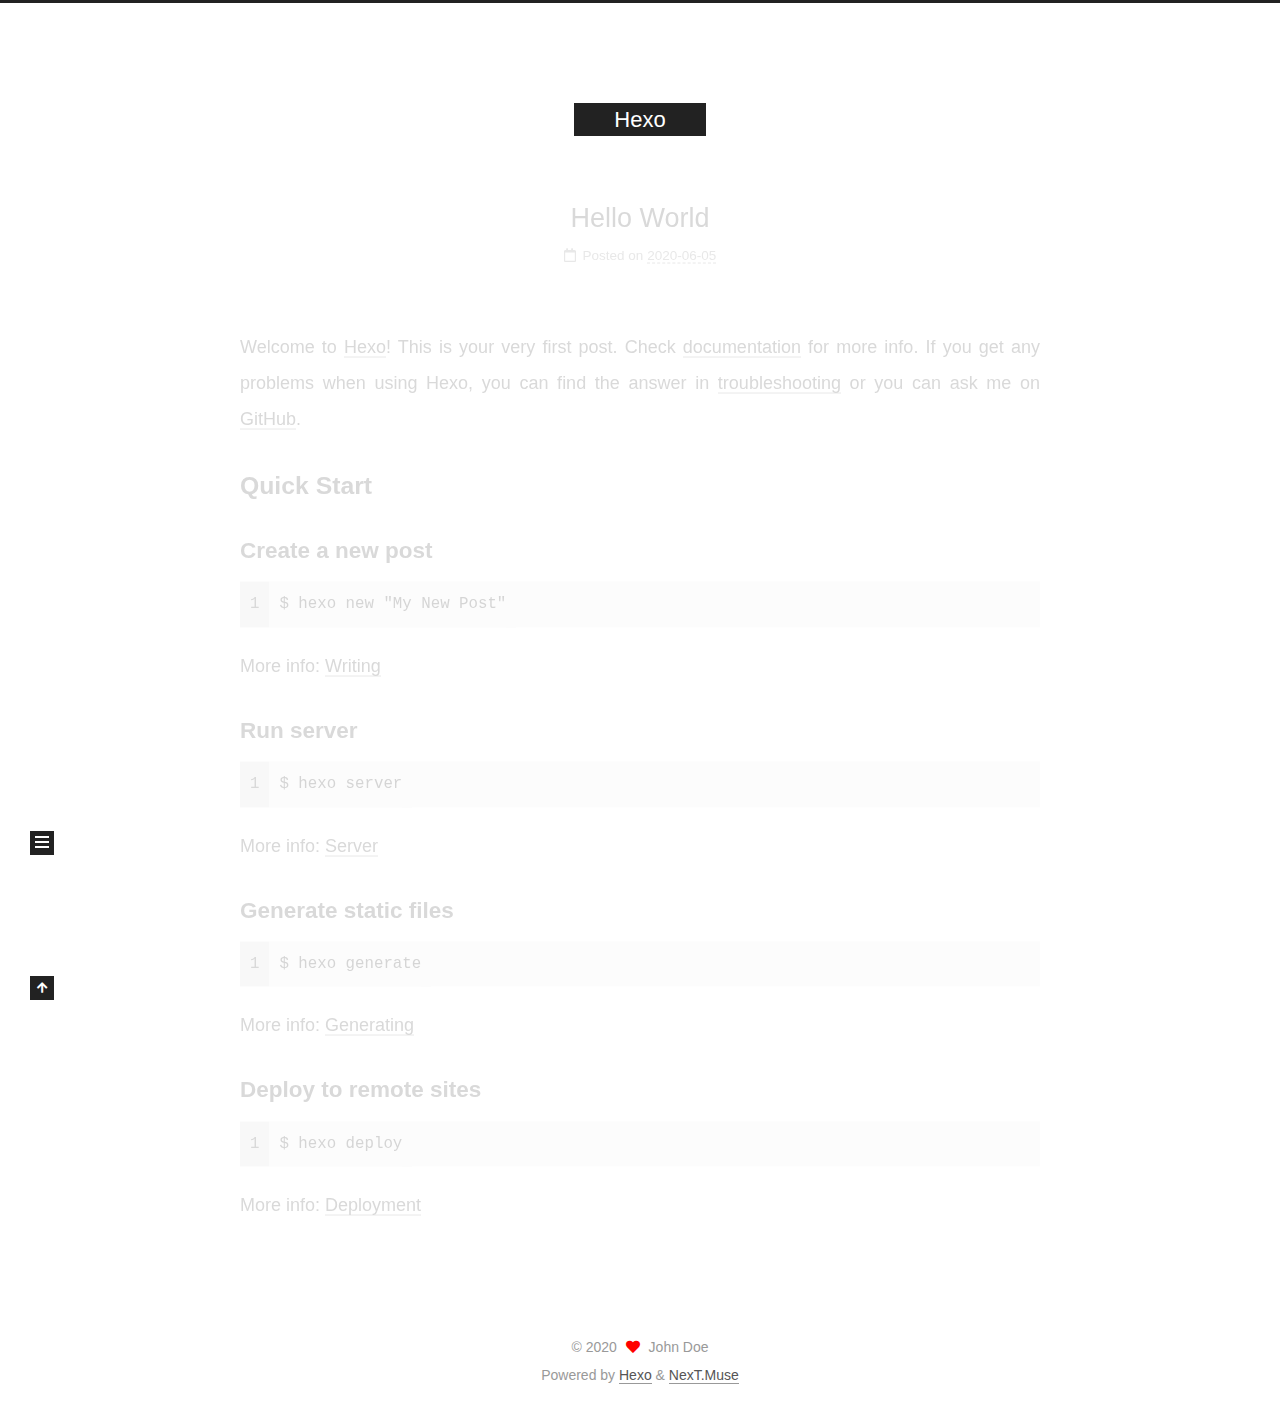
<file: index.html>
<!DOCTYPE html>
<html lang="en">
<head>
  <meta charset="UTF-8">
<meta name="viewport" content="width=device-width, initial-scale=1, maximum-scale=2">
<meta name="theme-color" content="#222">
<meta name="generator" content="Hexo 4.2.1">
  <link rel="apple-touch-icon" sizes="180x180" href="/images/apple-touch-icon-next.png">
  <link rel="icon" type="image/png" sizes="32x32" href="/images/favicon-32x32-next.png">
  <link rel="icon" type="image/png" sizes="16x16" href="/images/favicon-16x16-next.png">
  <link rel="mask-icon" href="/images/logo.svg" color="#222">

<link rel="stylesheet" href="/css/main.css">


<link rel="stylesheet" href="/lib/font-awesome/css/all.min.css">

<script id="hexo-configurations">
    var NexT = window.NexT || {};
    var CONFIG = {"hostname":"yoursite.com","root":"/","scheme":"Muse","version":"8.0.0-rc.3","exturl":false,"sidebar":{"position":"left","display":"post","padding":18,"offset":12,"onmobile":false},"copycode":{"enable":false,"show_result":false,"style":null},"back2top":{"enable":true,"sidebar":false,"scrollpercent":false},"bookmark":{"enable":false,"color":"#222","save":"auto"},"fancybox":false,"mediumzoom":false,"lazyload":false,"pangu":false,"comments":{"style":"tabs","active":null,"storage":true,"lazyload":false,"nav":null},"algolia":{"hits":{"per_page":10},"labels":{"input_placeholder":"Search for Posts","hits_empty":"We didn't find any results for the search: ${query}","hits_stats":"${hits} results found in ${time} ms"}},"localsearch":{"enable":false,"trigger":"auto","top_n_per_article":1,"unescape":false,"preload":false},"motion":{"enable":true,"async":false,"transition":{"post_block":"fadeIn","post_header":"slideDownIn","post_body":"slideDownIn","coll_header":"slideLeftIn","sidebar":"slideUpIn"}}};
  </script>

  <meta property="og:type" content="website">
<meta property="og:title" content="Hexo">
<meta property="og:url" content="http://yoursite.com/index.html">
<meta property="og:site_name" content="Hexo">
<meta property="og:locale" content="en_US">
<meta property="article:author" content="John Doe">
<meta name="twitter:card" content="summary">

<link rel="canonical" href="http://yoursite.com/">


<script id="page-configurations">
  // https://hexo.io/docs/variables.html
  CONFIG.page = {
    sidebar: "",
    isHome : true,
    isPost : false,
    lang   : 'en'
  };
</script>

  <title>Hexo</title>
  






  <noscript>
  <style>
  .use-motion .brand,
  .use-motion .menu-item,
  .sidebar-inner,
  .use-motion .post-block,
  .use-motion .pagination,
  .use-motion .comments,
  .use-motion .post-header,
  .use-motion .post-body,
  .use-motion .collection-header { opacity: initial; }

  .use-motion .site-title,
  .use-motion .site-subtitle {
    opacity: initial;
    top: initial;
  }

  .use-motion .logo-line-before i { left: initial; }
  .use-motion .logo-line-after i { right: initial; }
  </style>
</noscript>

</head>

<body itemscope itemtype="http://schema.org/WebPage">
  <div class="container use-motion">
    <div class="headband"></div>

    <header class="header" itemscope itemtype="http://schema.org/WPHeader">
      <div class="header-inner"><div class="site-brand-container">
  <div class="site-nav-toggle">
    <div class="toggle" aria-label="Toggle navigation bar">
    </div>
  </div>

  <div class="site-meta">

    <a href="/" class="brand" rel="start">
      <span class="logo-line-before"><i></i></span>
      <h1 class="site-title">Hexo</h1>
      <span class="logo-line-after"><i></i></span>
    </a>
  </div>

  <div class="site-nav-right">
    <div class="toggle popup-trigger">
    </div>
  </div>
</div>







</div>
    </header>

    
  <div class="back-to-top">
    <i class="fa fa-arrow-up"></i>
    <span>0%</span>
  </div>


    <main class="main">
      <div class="main-inner">
        <div class="content-wrap">
          

          <div class="content index posts-expand">
            
      
  
  
  <article itemscope itemtype="http://schema.org/Article" class="post-block" lang="en">
    <link itemprop="mainEntityOfPage" href="http://yoursite.com/2020/06/05/hello-world/">

    <span hidden itemprop="author" itemscope itemtype="http://schema.org/Person">
      <meta itemprop="image" content="/images/avatar.gif">
      <meta itemprop="name" content="John Doe">
      <meta itemprop="description" content="">
    </span>

    <span hidden itemprop="publisher" itemscope itemtype="http://schema.org/Organization">
      <meta itemprop="name" content="Hexo">
    </span>
      <header class="post-header">
        <h2 class="post-title" itemprop="name headline">
          
            <a href="/2020/06/05/hello-world/" class="post-title-link" itemprop="url">Hello World</a>
        </h2>

        <div class="post-meta">
            <span class="post-meta-item">
              <span class="post-meta-item-icon">
                <i class="far fa-calendar"></i>
              </span>
              <span class="post-meta-item-text">Posted on</span>

              <time title="Created: 2020-06-05 23:21:16" itemprop="dateCreated datePublished" datetime="2020-06-05T23:21:16+08:00">2020-06-05</time>
            </span>

          

        </div>
      </header>

    
    
    
    <div class="post-body" itemprop="articleBody">

      
          <p>Welcome to <a href="https://hexo.io/" target="_blank" rel="noopener">Hexo</a>! This is your very first post. Check <a href="https://hexo.io/docs/" target="_blank" rel="noopener">documentation</a> for more info. If you get any problems when using Hexo, you can find the answer in <a href="https://hexo.io/docs/troubleshooting.html" target="_blank" rel="noopener">troubleshooting</a> or you can ask me on <a href="https://github.com/hexojs/hexo/issues" target="_blank" rel="noopener">GitHub</a>.</p>
<h2 id="Quick-Start"><a href="#Quick-Start" class="headerlink" title="Quick Start"></a>Quick Start</h2><h3 id="Create-a-new-post"><a href="#Create-a-new-post" class="headerlink" title="Create a new post"></a>Create a new post</h3><figure class="highlight bash"><table><tr><td class="gutter"><pre><span class="line">1</span><br></pre></td><td class="code"><pre><span class="line">$ hexo new <span class="string">"My New Post"</span></span><br></pre></td></tr></table></figure>

<p>More info: <a href="https://hexo.io/docs/writing.html" target="_blank" rel="noopener">Writing</a></p>
<h3 id="Run-server"><a href="#Run-server" class="headerlink" title="Run server"></a>Run server</h3><figure class="highlight bash"><table><tr><td class="gutter"><pre><span class="line">1</span><br></pre></td><td class="code"><pre><span class="line">$ hexo server</span><br></pre></td></tr></table></figure>

<p>More info: <a href="https://hexo.io/docs/server.html" target="_blank" rel="noopener">Server</a></p>
<h3 id="Generate-static-files"><a href="#Generate-static-files" class="headerlink" title="Generate static files"></a>Generate static files</h3><figure class="highlight bash"><table><tr><td class="gutter"><pre><span class="line">1</span><br></pre></td><td class="code"><pre><span class="line">$ hexo generate</span><br></pre></td></tr></table></figure>

<p>More info: <a href="https://hexo.io/docs/generating.html" target="_blank" rel="noopener">Generating</a></p>
<h3 id="Deploy-to-remote-sites"><a href="#Deploy-to-remote-sites" class="headerlink" title="Deploy to remote sites"></a>Deploy to remote sites</h3><figure class="highlight bash"><table><tr><td class="gutter"><pre><span class="line">1</span><br></pre></td><td class="code"><pre><span class="line">$ hexo deploy</span><br></pre></td></tr></table></figure>

<p>More info: <a href="https://hexo.io/docs/one-command-deployment.html" target="_blank" rel="noopener">Deployment</a></p>

      
    </div>

    
    
    
      <footer class="post-footer">
        <div class="post-eof"></div>
      </footer>
  </article>
  
  
  


  



          </div>
          

<script>
  window.addEventListener('tabs:register', () => {
    let { activeClass } = CONFIG.comments;
    if (CONFIG.comments.storage) {
      activeClass = localStorage.getItem('comments_active') || activeClass;
    }
    if (activeClass) {
      let activeTab = document.querySelector(`a[href="#comment-${activeClass}"]`);
      if (activeTab) {
        activeTab.click();
      }
    }
  });
  if (CONFIG.comments.storage) {
    window.addEventListener('tabs:click', event => {
      if (!event.target.matches('.tabs-comment .tab-content .tab-pane')) return;
      let commentClass = event.target.classList[1];
      localStorage.setItem('comments_active', commentClass);
    });
  }
</script>

        </div>
          
  
  <div class="toggle sidebar-toggle">
    <span class="toggle-line toggle-line-first"></span>
    <span class="toggle-line toggle-line-middle"></span>
    <span class="toggle-line toggle-line-last"></span>
  </div>

  <aside class="sidebar">
    <div class="sidebar-inner">

      <ul class="sidebar-nav motion-element">
        <li class="sidebar-nav-toc">
          Table of Contents
        </li>
        <li class="sidebar-nav-overview">
          Overview
        </li>
      </ul>

      <!--noindex-->
      <div class="post-toc-wrap sidebar-panel">
      </div>
      <!--/noindex-->

      <div class="site-overview-wrap sidebar-panel">
        <div class="site-author motion-element" itemprop="author" itemscope itemtype="http://schema.org/Person">
  <p class="site-author-name" itemprop="name">John Doe</p>
  <div class="site-description" itemprop="description"></div>
</div>
<div class="site-state-wrap motion-element">
  <nav class="site-state">
      <div class="site-state-item site-state-posts">
          <a href="/archives">
          <span class="site-state-item-count">1</span>
          <span class="site-state-item-name">posts</span>
        </a>
      </div>
  </nav>
</div>



      </div>

    </div>
  </aside>
  <div id="sidebar-dimmer"></div>


      </div>
    </main>

    <footer class="footer">
      <div class="footer-inner">
        

        

<div class="copyright">
  
  &copy; 
  <span itemprop="copyrightYear">2020</span>
  <span class="with-love">
    <i class="fa fa-heart"></i>
  </span>
  <span class="author" itemprop="copyrightHolder">John Doe</span>
</div>
  <div class="powered-by">Powered by <a href="https://hexo.io/" class="theme-link" rel="noopener" target="_blank">Hexo</a> & <a href="https://theme-next.js.org/muse/" class="theme-link" rel="noopener" target="_blank">NexT.Muse</a>
  </div>

        








      </div>
    </footer>
  </div>

  
  <script src="/lib/anime.min.js"></script>
  <script src="/lib/velocity/velocity.min.js"></script>
  <script src="/lib/velocity/velocity.ui.min.js"></script>

<script src="/js/utils.js"></script>

<script src="/js/motion.js"></script>


<script src="/js/schemes/muse.js"></script>


<script src="/js/next-boot.js"></script>




  















  

  

</body>
</html>
</file>
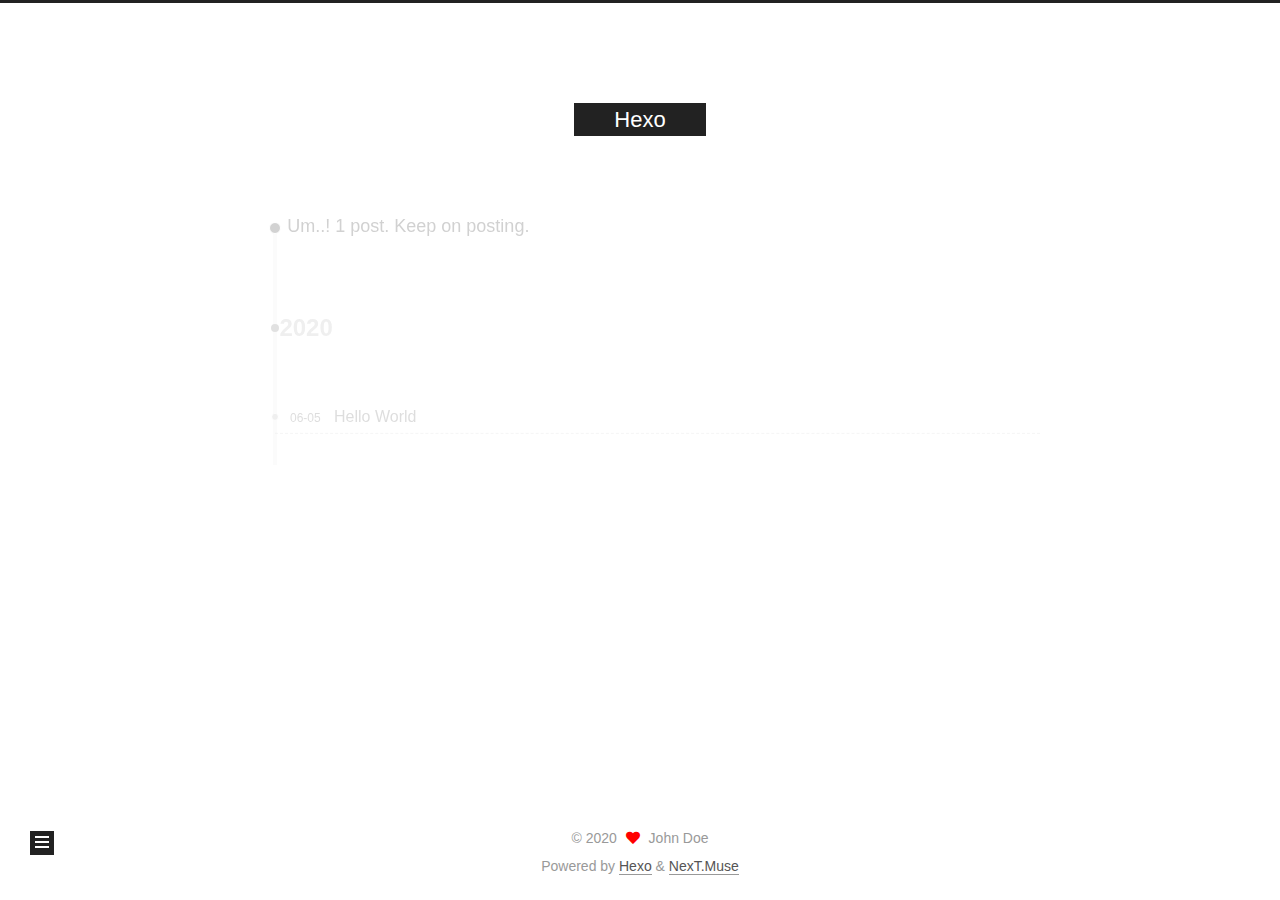
<file: archives/index.html>
<!DOCTYPE html>
<html lang="en">
<head>
  <meta charset="UTF-8">
<meta name="viewport" content="width=device-width, initial-scale=1, maximum-scale=2">
<meta name="theme-color" content="#222">
<meta name="generator" content="Hexo 4.2.1">
  <link rel="apple-touch-icon" sizes="180x180" href="/images/apple-touch-icon-next.png">
  <link rel="icon" type="image/png" sizes="32x32" href="/images/favicon-32x32-next.png">
  <link rel="icon" type="image/png" sizes="16x16" href="/images/favicon-16x16-next.png">
  <link rel="mask-icon" href="/images/logo.svg" color="#222">

<link rel="stylesheet" href="/css/main.css">


<link rel="stylesheet" href="/lib/font-awesome/css/all.min.css">

<script id="hexo-configurations">
    var NexT = window.NexT || {};
    var CONFIG = {"hostname":"yoursite.com","root":"/","scheme":"Muse","version":"8.0.0-rc.3","exturl":false,"sidebar":{"position":"left","display":"post","padding":18,"offset":12,"onmobile":false},"copycode":{"enable":false,"show_result":false,"style":null},"back2top":{"enable":true,"sidebar":false,"scrollpercent":false},"bookmark":{"enable":false,"color":"#222","save":"auto"},"fancybox":false,"mediumzoom":false,"lazyload":false,"pangu":false,"comments":{"style":"tabs","active":null,"storage":true,"lazyload":false,"nav":null},"algolia":{"hits":{"per_page":10},"labels":{"input_placeholder":"Search for Posts","hits_empty":"We didn't find any results for the search: ${query}","hits_stats":"${hits} results found in ${time} ms"}},"localsearch":{"enable":false,"trigger":"auto","top_n_per_article":1,"unescape":false,"preload":false},"motion":{"enable":true,"async":false,"transition":{"post_block":"fadeIn","post_header":"slideDownIn","post_body":"slideDownIn","coll_header":"slideLeftIn","sidebar":"slideUpIn"}}};
  </script>

  <meta property="og:type" content="website">
<meta property="og:title" content="Hexo">
<meta property="og:url" content="http://yoursite.com/archives/index.html">
<meta property="og:site_name" content="Hexo">
<meta property="og:locale" content="en_US">
<meta property="article:author" content="John Doe">
<meta name="twitter:card" content="summary">

<link rel="canonical" href="http://yoursite.com/archives/">


<script id="page-configurations">
  // https://hexo.io/docs/variables.html
  CONFIG.page = {
    sidebar: "",
    isHome : false,
    isPost : false,
    lang   : 'en'
  };
</script>

  <title>Archive | Hexo</title>
  






  <noscript>
  <style>
  .use-motion .brand,
  .use-motion .menu-item,
  .sidebar-inner,
  .use-motion .post-block,
  .use-motion .pagination,
  .use-motion .comments,
  .use-motion .post-header,
  .use-motion .post-body,
  .use-motion .collection-header { opacity: initial; }

  .use-motion .site-title,
  .use-motion .site-subtitle {
    opacity: initial;
    top: initial;
  }

  .use-motion .logo-line-before i { left: initial; }
  .use-motion .logo-line-after i { right: initial; }
  </style>
</noscript>

</head>

<body itemscope itemtype="http://schema.org/WebPage">
  <div class="container use-motion">
    <div class="headband"></div>

    <header class="header" itemscope itemtype="http://schema.org/WPHeader">
      <div class="header-inner"><div class="site-brand-container">
  <div class="site-nav-toggle">
    <div class="toggle" aria-label="Toggle navigation bar">
    </div>
  </div>

  <div class="site-meta">

    <a href="/" class="brand" rel="start">
      <span class="logo-line-before"><i></i></span>
      <h1 class="site-title">Hexo</h1>
      <span class="logo-line-after"><i></i></span>
    </a>
  </div>

  <div class="site-nav-right">
    <div class="toggle popup-trigger">
    </div>
  </div>
</div>







</div>
    </header>

    
  <div class="back-to-top">
    <i class="fa fa-arrow-up"></i>
    <span>0%</span>
  </div>


    <main class="main">
      <div class="main-inner">
        <div class="content-wrap">
          

          <div class="content archive">
            

  
  
  
  <div class="post-block">
    <div class="posts-collapse">
      <div class="collection-title">
        <span class="collection-header">Um..! 1 post. Keep on posting.</span>
      </div>

      
    <div class="collection-year">
      <span class="collection-header">2020</span>
    </div>

  <article itemscope itemtype="http://schema.org/Article">
    <header class="post-header">

      <div class="post-meta">
        <time itemprop="dateCreated"
              datetime="2020-06-05T23:21:16+08:00"
              content="2020-06-05">
          06-05
        </time>
      </div>

      <div class="post-title">
          <a class="post-title-link" href="/2020/06/05/hello-world/" itemprop="url">
            <span itemprop="name">Hello World</span>
          </a>
      </div>

    </header>
  </article>


    </div>
  </div>
  
  
  

  



          </div>
          

<script>
  window.addEventListener('tabs:register', () => {
    let { activeClass } = CONFIG.comments;
    if (CONFIG.comments.storage) {
      activeClass = localStorage.getItem('comments_active') || activeClass;
    }
    if (activeClass) {
      let activeTab = document.querySelector(`a[href="#comment-${activeClass}"]`);
      if (activeTab) {
        activeTab.click();
      }
    }
  });
  if (CONFIG.comments.storage) {
    window.addEventListener('tabs:click', event => {
      if (!event.target.matches('.tabs-comment .tab-content .tab-pane')) return;
      let commentClass = event.target.classList[1];
      localStorage.setItem('comments_active', commentClass);
    });
  }
</script>

        </div>
          
  
  <div class="toggle sidebar-toggle">
    <span class="toggle-line toggle-line-first"></span>
    <span class="toggle-line toggle-line-middle"></span>
    <span class="toggle-line toggle-line-last"></span>
  </div>

  <aside class="sidebar">
    <div class="sidebar-inner">

      <ul class="sidebar-nav motion-element">
        <li class="sidebar-nav-toc">
          Table of Contents
        </li>
        <li class="sidebar-nav-overview">
          Overview
        </li>
      </ul>

      <!--noindex-->
      <div class="post-toc-wrap sidebar-panel">
      </div>
      <!--/noindex-->

      <div class="site-overview-wrap sidebar-panel">
        <div class="site-author motion-element" itemprop="author" itemscope itemtype="http://schema.org/Person">
  <p class="site-author-name" itemprop="name">John Doe</p>
  <div class="site-description" itemprop="description"></div>
</div>
<div class="site-state-wrap motion-element">
  <nav class="site-state">
      <div class="site-state-item site-state-posts">
          <a href="/archives">
          <span class="site-state-item-count">1</span>
          <span class="site-state-item-name">posts</span>
        </a>
      </div>
  </nav>
</div>



      </div>

    </div>
  </aside>
  <div id="sidebar-dimmer"></div>


      </div>
    </main>

    <footer class="footer">
      <div class="footer-inner">
        

        

<div class="copyright">
  
  &copy; 
  <span itemprop="copyrightYear">2020</span>
  <span class="with-love">
    <i class="fa fa-heart"></i>
  </span>
  <span class="author" itemprop="copyrightHolder">John Doe</span>
</div>
  <div class="powered-by">Powered by <a href="https://hexo.io/" class="theme-link" rel="noopener" target="_blank">Hexo</a> & <a href="https://theme-next.js.org/muse/" class="theme-link" rel="noopener" target="_blank">NexT.Muse</a>
  </div>

        








      </div>
    </footer>
  </div>

  
  <script src="/lib/anime.min.js"></script>
  <script src="/lib/velocity/velocity.min.js"></script>
  <script src="/lib/velocity/velocity.ui.min.js"></script>

<script src="/js/utils.js"></script>

<script src="/js/motion.js"></script>


<script src="/js/schemes/muse.js"></script>


<script src="/js/next-boot.js"></script>




  















  

  

</body>
</html>
</file>
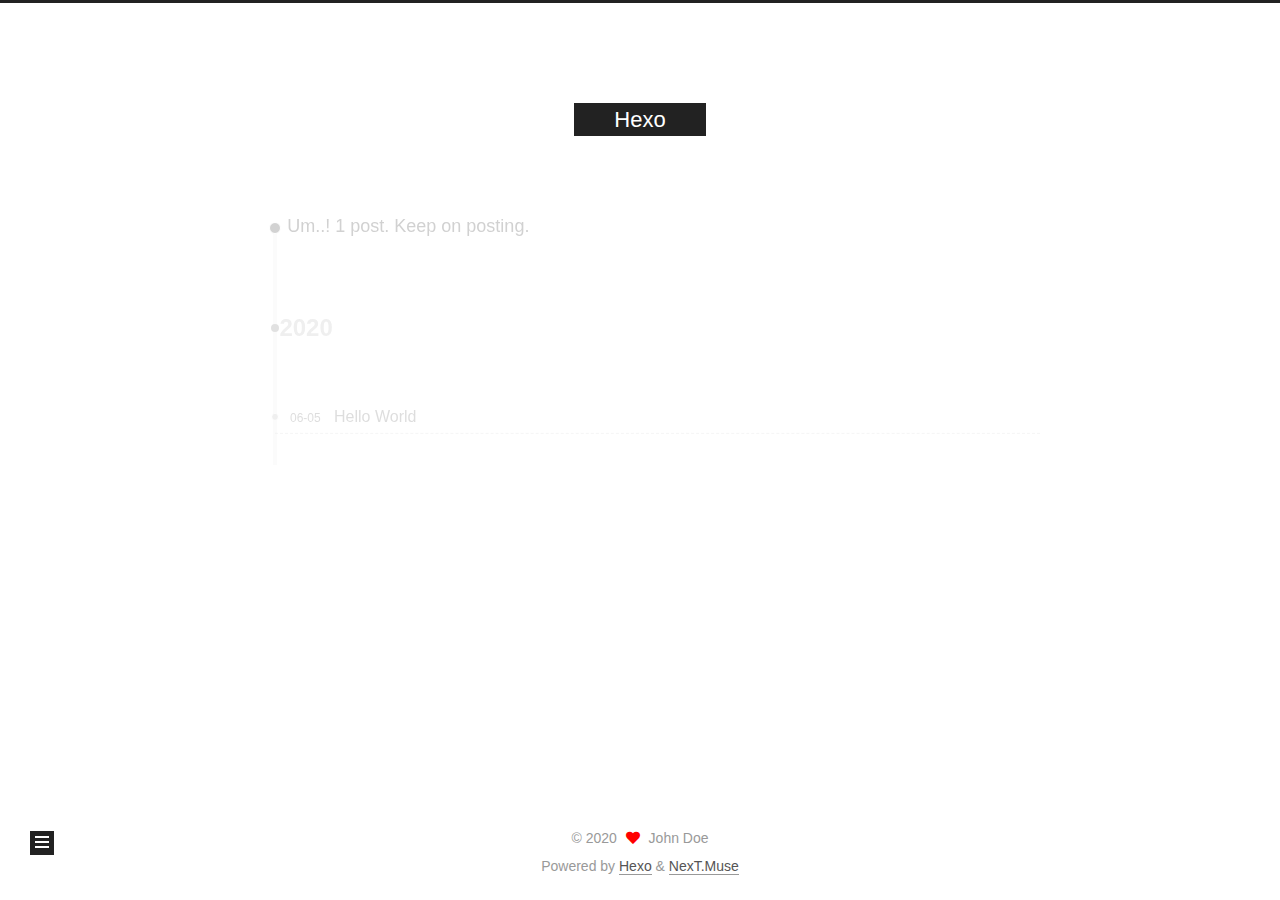
<file: archives/2020/index.html>
<!DOCTYPE html>
<html lang="en">
<head>
  <meta charset="UTF-8">
<meta name="viewport" content="width=device-width, initial-scale=1, maximum-scale=2">
<meta name="theme-color" content="#222">
<meta name="generator" content="Hexo 4.2.1">
  <link rel="apple-touch-icon" sizes="180x180" href="/images/apple-touch-icon-next.png">
  <link rel="icon" type="image/png" sizes="32x32" href="/images/favicon-32x32-next.png">
  <link rel="icon" type="image/png" sizes="16x16" href="/images/favicon-16x16-next.png">
  <link rel="mask-icon" href="/images/logo.svg" color="#222">

<link rel="stylesheet" href="/css/main.css">


<link rel="stylesheet" href="/lib/font-awesome/css/all.min.css">

<script id="hexo-configurations">
    var NexT = window.NexT || {};
    var CONFIG = {"hostname":"yoursite.com","root":"/","scheme":"Muse","version":"8.0.0-rc.3","exturl":false,"sidebar":{"position":"left","display":"post","padding":18,"offset":12,"onmobile":false},"copycode":{"enable":false,"show_result":false,"style":null},"back2top":{"enable":true,"sidebar":false,"scrollpercent":false},"bookmark":{"enable":false,"color":"#222","save":"auto"},"fancybox":false,"mediumzoom":false,"lazyload":false,"pangu":false,"comments":{"style":"tabs","active":null,"storage":true,"lazyload":false,"nav":null},"algolia":{"hits":{"per_page":10},"labels":{"input_placeholder":"Search for Posts","hits_empty":"We didn't find any results for the search: ${query}","hits_stats":"${hits} results found in ${time} ms"}},"localsearch":{"enable":false,"trigger":"auto","top_n_per_article":1,"unescape":false,"preload":false},"motion":{"enable":true,"async":false,"transition":{"post_block":"fadeIn","post_header":"slideDownIn","post_body":"slideDownIn","coll_header":"slideLeftIn","sidebar":"slideUpIn"}}};
  </script>

  <meta property="og:type" content="website">
<meta property="og:title" content="Hexo">
<meta property="og:url" content="http://yoursite.com/archives/2020/index.html">
<meta property="og:site_name" content="Hexo">
<meta property="og:locale" content="en_US">
<meta property="article:author" content="John Doe">
<meta name="twitter:card" content="summary">

<link rel="canonical" href="http://yoursite.com/archives/2020/">


<script id="page-configurations">
  // https://hexo.io/docs/variables.html
  CONFIG.page = {
    sidebar: "",
    isHome : false,
    isPost : false,
    lang   : 'en'
  };
</script>

  <title>Archive | Hexo</title>
  






  <noscript>
  <style>
  .use-motion .brand,
  .use-motion .menu-item,
  .sidebar-inner,
  .use-motion .post-block,
  .use-motion .pagination,
  .use-motion .comments,
  .use-motion .post-header,
  .use-motion .post-body,
  .use-motion .collection-header { opacity: initial; }

  .use-motion .site-title,
  .use-motion .site-subtitle {
    opacity: initial;
    top: initial;
  }

  .use-motion .logo-line-before i { left: initial; }
  .use-motion .logo-line-after i { right: initial; }
  </style>
</noscript>

</head>

<body itemscope itemtype="http://schema.org/WebPage">
  <div class="container use-motion">
    <div class="headband"></div>

    <header class="header" itemscope itemtype="http://schema.org/WPHeader">
      <div class="header-inner"><div class="site-brand-container">
  <div class="site-nav-toggle">
    <div class="toggle" aria-label="Toggle navigation bar">
    </div>
  </div>

  <div class="site-meta">

    <a href="/" class="brand" rel="start">
      <span class="logo-line-before"><i></i></span>
      <h1 class="site-title">Hexo</h1>
      <span class="logo-line-after"><i></i></span>
    </a>
  </div>

  <div class="site-nav-right">
    <div class="toggle popup-trigger">
    </div>
  </div>
</div>







</div>
    </header>

    
  <div class="back-to-top">
    <i class="fa fa-arrow-up"></i>
    <span>0%</span>
  </div>


    <main class="main">
      <div class="main-inner">
        <div class="content-wrap">
          

          <div class="content archive">
            

  
  
  
  <div class="post-block">
    <div class="posts-collapse">
      <div class="collection-title">
        <span class="collection-header">Um..! 1 post. Keep on posting.</span>
      </div>

      
    <div class="collection-year">
      <span class="collection-header">2020</span>
    </div>

  <article itemscope itemtype="http://schema.org/Article">
    <header class="post-header">

      <div class="post-meta">
        <time itemprop="dateCreated"
              datetime="2020-06-05T23:21:16+08:00"
              content="2020-06-05">
          06-05
        </time>
      </div>

      <div class="post-title">
          <a class="post-title-link" href="/2020/06/05/hello-world/" itemprop="url">
            <span itemprop="name">Hello World</span>
          </a>
      </div>

    </header>
  </article>


    </div>
  </div>
  
  
  

  



          </div>
          

<script>
  window.addEventListener('tabs:register', () => {
    let { activeClass } = CONFIG.comments;
    if (CONFIG.comments.storage) {
      activeClass = localStorage.getItem('comments_active') || activeClass;
    }
    if (activeClass) {
      let activeTab = document.querySelector(`a[href="#comment-${activeClass}"]`);
      if (activeTab) {
        activeTab.click();
      }
    }
  });
  if (CONFIG.comments.storage) {
    window.addEventListener('tabs:click', event => {
      if (!event.target.matches('.tabs-comment .tab-content .tab-pane')) return;
      let commentClass = event.target.classList[1];
      localStorage.setItem('comments_active', commentClass);
    });
  }
</script>

        </div>
          
  
  <div class="toggle sidebar-toggle">
    <span class="toggle-line toggle-line-first"></span>
    <span class="toggle-line toggle-line-middle"></span>
    <span class="toggle-line toggle-line-last"></span>
  </div>

  <aside class="sidebar">
    <div class="sidebar-inner">

      <ul class="sidebar-nav motion-element">
        <li class="sidebar-nav-toc">
          Table of Contents
        </li>
        <li class="sidebar-nav-overview">
          Overview
        </li>
      </ul>

      <!--noindex-->
      <div class="post-toc-wrap sidebar-panel">
      </div>
      <!--/noindex-->

      <div class="site-overview-wrap sidebar-panel">
        <div class="site-author motion-element" itemprop="author" itemscope itemtype="http://schema.org/Person">
  <p class="site-author-name" itemprop="name">John Doe</p>
  <div class="site-description" itemprop="description"></div>
</div>
<div class="site-state-wrap motion-element">
  <nav class="site-state">
      <div class="site-state-item site-state-posts">
          <a href="/archives">
          <span class="site-state-item-count">1</span>
          <span class="site-state-item-name">posts</span>
        </a>
      </div>
  </nav>
</div>



      </div>

    </div>
  </aside>
  <div id="sidebar-dimmer"></div>


      </div>
    </main>

    <footer class="footer">
      <div class="footer-inner">
        

        

<div class="copyright">
  
  &copy; 
  <span itemprop="copyrightYear">2020</span>
  <span class="with-love">
    <i class="fa fa-heart"></i>
  </span>
  <span class="author" itemprop="copyrightHolder">John Doe</span>
</div>
  <div class="powered-by">Powered by <a href="https://hexo.io/" class="theme-link" rel="noopener" target="_blank">Hexo</a> & <a href="https://theme-next.js.org/muse/" class="theme-link" rel="noopener" target="_blank">NexT.Muse</a>
  </div>

        








      </div>
    </footer>
  </div>

  
  <script src="/lib/anime.min.js"></script>
  <script src="/lib/velocity/velocity.min.js"></script>
  <script src="/lib/velocity/velocity.ui.min.js"></script>

<script src="/js/utils.js"></script>

<script src="/js/motion.js"></script>


<script src="/js/schemes/muse.js"></script>


<script src="/js/next-boot.js"></script>




  















  

  

</body>
</html>
</file>
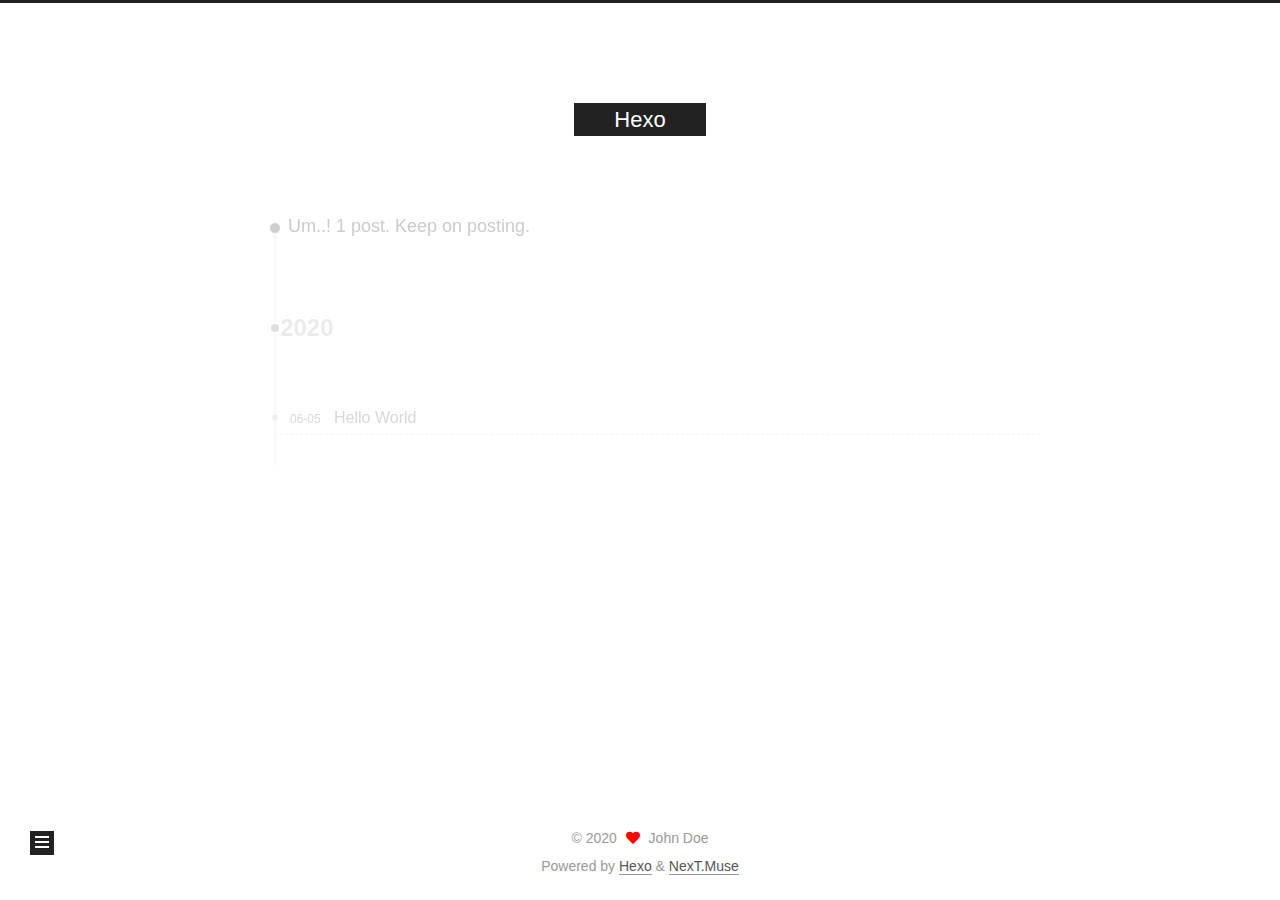
<file: archives/2020/06/index.html>
<!DOCTYPE html>
<html lang="en">
<head>
  <meta charset="UTF-8">
<meta name="viewport" content="width=device-width, initial-scale=1, maximum-scale=2">
<meta name="theme-color" content="#222">
<meta name="generator" content="Hexo 4.2.1">
  <link rel="apple-touch-icon" sizes="180x180" href="/images/apple-touch-icon-next.png">
  <link rel="icon" type="image/png" sizes="32x32" href="/images/favicon-32x32-next.png">
  <link rel="icon" type="image/png" sizes="16x16" href="/images/favicon-16x16-next.png">
  <link rel="mask-icon" href="/images/logo.svg" color="#222">

<link rel="stylesheet" href="/css/main.css">


<link rel="stylesheet" href="/lib/font-awesome/css/all.min.css">

<script id="hexo-configurations">
    var NexT = window.NexT || {};
    var CONFIG = {"hostname":"yoursite.com","root":"/","scheme":"Muse","version":"8.0.0-rc.3","exturl":false,"sidebar":{"position":"left","display":"post","padding":18,"offset":12,"onmobile":false},"copycode":{"enable":false,"show_result":false,"style":null},"back2top":{"enable":true,"sidebar":false,"scrollpercent":false},"bookmark":{"enable":false,"color":"#222","save":"auto"},"fancybox":false,"mediumzoom":false,"lazyload":false,"pangu":false,"comments":{"style":"tabs","active":null,"storage":true,"lazyload":false,"nav":null},"algolia":{"hits":{"per_page":10},"labels":{"input_placeholder":"Search for Posts","hits_empty":"We didn't find any results for the search: ${query}","hits_stats":"${hits} results found in ${time} ms"}},"localsearch":{"enable":false,"trigger":"auto","top_n_per_article":1,"unescape":false,"preload":false},"motion":{"enable":true,"async":false,"transition":{"post_block":"fadeIn","post_header":"slideDownIn","post_body":"slideDownIn","coll_header":"slideLeftIn","sidebar":"slideUpIn"}}};
  </script>

  <meta property="og:type" content="website">
<meta property="og:title" content="Hexo">
<meta property="og:url" content="http://yoursite.com/archives/2020/06/index.html">
<meta property="og:site_name" content="Hexo">
<meta property="og:locale" content="en_US">
<meta property="article:author" content="John Doe">
<meta name="twitter:card" content="summary">

<link rel="canonical" href="http://yoursite.com/archives/2020/06/">


<script id="page-configurations">
  // https://hexo.io/docs/variables.html
  CONFIG.page = {
    sidebar: "",
    isHome : false,
    isPost : false,
    lang   : 'en'
  };
</script>

  <title>Archive | Hexo</title>
  






  <noscript>
  <style>
  .use-motion .brand,
  .use-motion .menu-item,
  .sidebar-inner,
  .use-motion .post-block,
  .use-motion .pagination,
  .use-motion .comments,
  .use-motion .post-header,
  .use-motion .post-body,
  .use-motion .collection-header { opacity: initial; }

  .use-motion .site-title,
  .use-motion .site-subtitle {
    opacity: initial;
    top: initial;
  }

  .use-motion .logo-line-before i { left: initial; }
  .use-motion .logo-line-after i { right: initial; }
  </style>
</noscript>

</head>

<body itemscope itemtype="http://schema.org/WebPage">
  <div class="container use-motion">
    <div class="headband"></div>

    <header class="header" itemscope itemtype="http://schema.org/WPHeader">
      <div class="header-inner"><div class="site-brand-container">
  <div class="site-nav-toggle">
    <div class="toggle" aria-label="Toggle navigation bar">
    </div>
  </div>

  <div class="site-meta">

    <a href="/" class="brand" rel="start">
      <span class="logo-line-before"><i></i></span>
      <h1 class="site-title">Hexo</h1>
      <span class="logo-line-after"><i></i></span>
    </a>
  </div>

  <div class="site-nav-right">
    <div class="toggle popup-trigger">
    </div>
  </div>
</div>







</div>
    </header>

    
  <div class="back-to-top">
    <i class="fa fa-arrow-up"></i>
    <span>0%</span>
  </div>


    <main class="main">
      <div class="main-inner">
        <div class="content-wrap">
          

          <div class="content archive">
            

  
  
  
  <div class="post-block">
    <div class="posts-collapse">
      <div class="collection-title">
        <span class="collection-header">Um..! 1 post. Keep on posting.</span>
      </div>

      
    <div class="collection-year">
      <span class="collection-header">2020</span>
    </div>

  <article itemscope itemtype="http://schema.org/Article">
    <header class="post-header">

      <div class="post-meta">
        <time itemprop="dateCreated"
              datetime="2020-06-05T23:21:16+08:00"
              content="2020-06-05">
          06-05
        </time>
      </div>

      <div class="post-title">
          <a class="post-title-link" href="/2020/06/05/hello-world/" itemprop="url">
            <span itemprop="name">Hello World</span>
          </a>
      </div>

    </header>
  </article>


    </div>
  </div>
  
  
  

  



          </div>
          

<script>
  window.addEventListener('tabs:register', () => {
    let { activeClass } = CONFIG.comments;
    if (CONFIG.comments.storage) {
      activeClass = localStorage.getItem('comments_active') || activeClass;
    }
    if (activeClass) {
      let activeTab = document.querySelector(`a[href="#comment-${activeClass}"]`);
      if (activeTab) {
        activeTab.click();
      }
    }
  });
  if (CONFIG.comments.storage) {
    window.addEventListener('tabs:click', event => {
      if (!event.target.matches('.tabs-comment .tab-content .tab-pane')) return;
      let commentClass = event.target.classList[1];
      localStorage.setItem('comments_active', commentClass);
    });
  }
</script>

        </div>
          
  
  <div class="toggle sidebar-toggle">
    <span class="toggle-line toggle-line-first"></span>
    <span class="toggle-line toggle-line-middle"></span>
    <span class="toggle-line toggle-line-last"></span>
  </div>

  <aside class="sidebar">
    <div class="sidebar-inner">

      <ul class="sidebar-nav motion-element">
        <li class="sidebar-nav-toc">
          Table of Contents
        </li>
        <li class="sidebar-nav-overview">
          Overview
        </li>
      </ul>

      <!--noindex-->
      <div class="post-toc-wrap sidebar-panel">
      </div>
      <!--/noindex-->

      <div class="site-overview-wrap sidebar-panel">
        <div class="site-author motion-element" itemprop="author" itemscope itemtype="http://schema.org/Person">
  <p class="site-author-name" itemprop="name">John Doe</p>
  <div class="site-description" itemprop="description"></div>
</div>
<div class="site-state-wrap motion-element">
  <nav class="site-state">
      <div class="site-state-item site-state-posts">
          <a href="/archives">
          <span class="site-state-item-count">1</span>
          <span class="site-state-item-name">posts</span>
        </a>
      </div>
  </nav>
</div>



      </div>

    </div>
  </aside>
  <div id="sidebar-dimmer"></div>


      </div>
    </main>

    <footer class="footer">
      <div class="footer-inner">
        

        

<div class="copyright">
  
  &copy; 
  <span itemprop="copyrightYear">2020</span>
  <span class="with-love">
    <i class="fa fa-heart"></i>
  </span>
  <span class="author" itemprop="copyrightHolder">John Doe</span>
</div>
  <div class="powered-by">Powered by <a href="https://hexo.io/" class="theme-link" rel="noopener" target="_blank">Hexo</a> & <a href="https://theme-next.js.org/muse/" class="theme-link" rel="noopener" target="_blank">NexT.Muse</a>
  </div>

        








      </div>
    </footer>
  </div>

  
  <script src="/lib/anime.min.js"></script>
  <script src="/lib/velocity/velocity.min.js"></script>
  <script src="/lib/velocity/velocity.ui.min.js"></script>

<script src="/js/utils.js"></script>

<script src="/js/motion.js"></script>


<script src="/js/schemes/muse.js"></script>


<script src="/js/next-boot.js"></script>




  















  

  

</body>
</html>
</file>
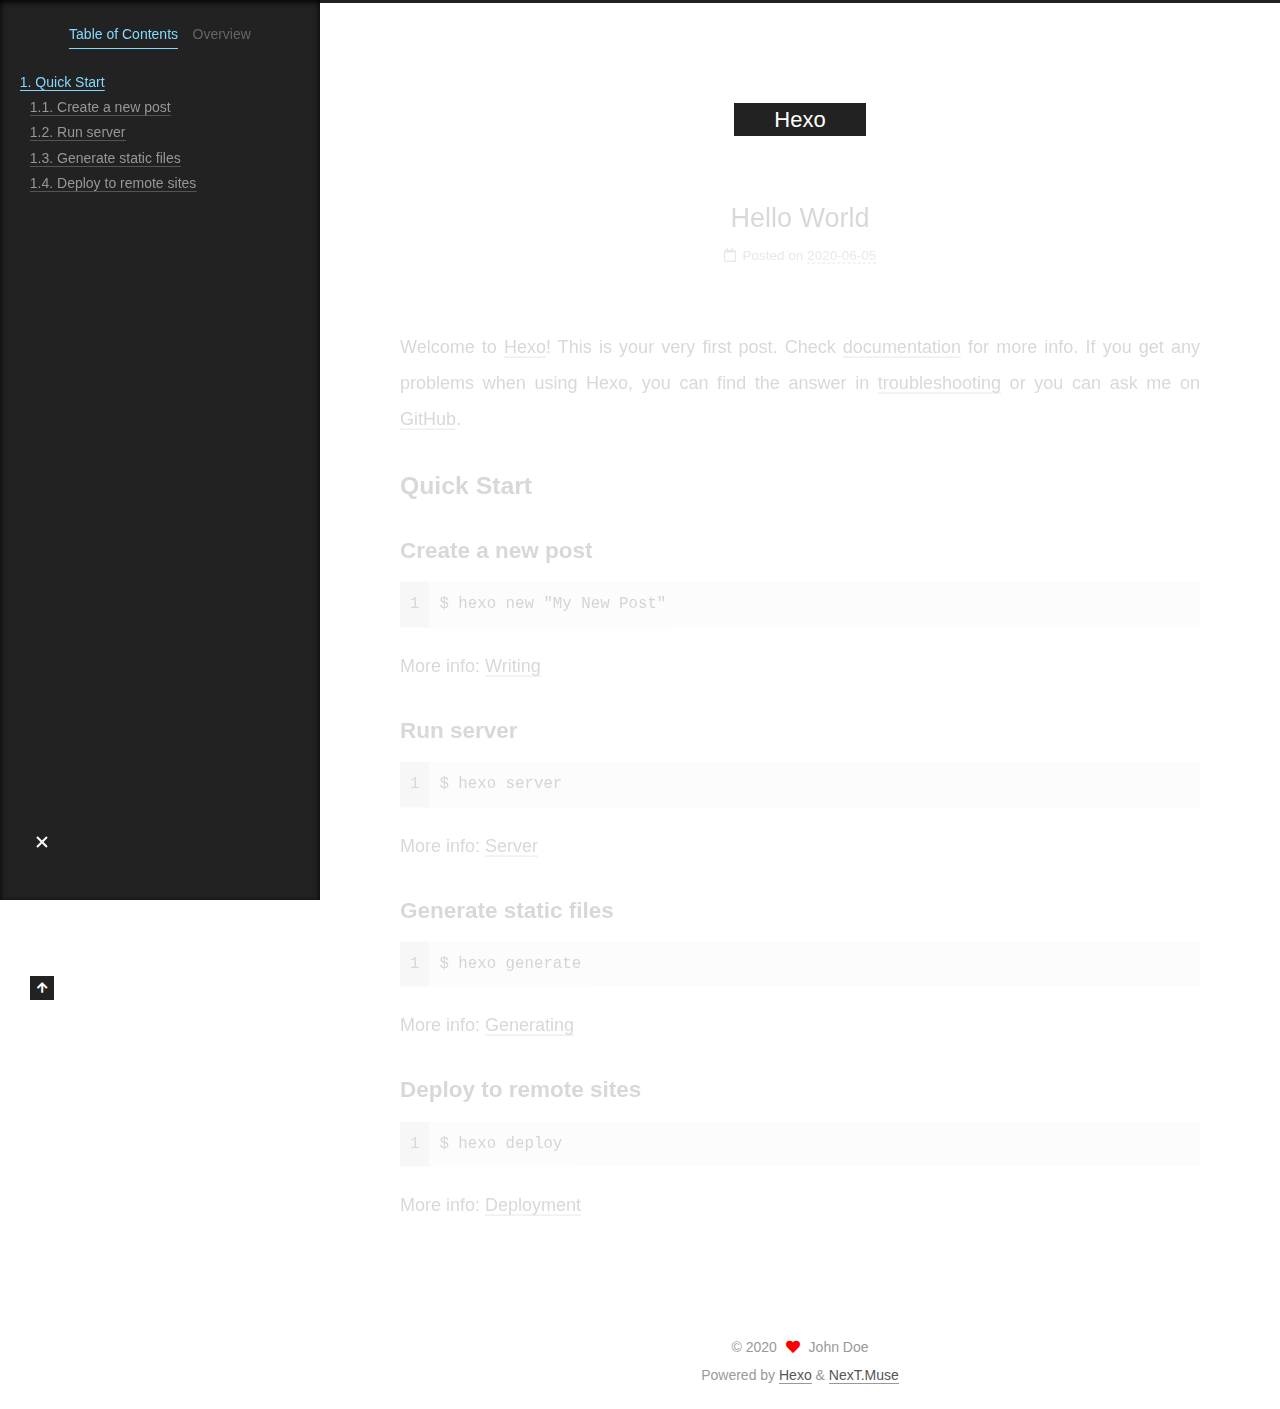
<file: 2020/06/05/hello-world/index.html>
<!DOCTYPE html>
<html lang="en">
<head>
  <meta charset="UTF-8">
<meta name="viewport" content="width=device-width, initial-scale=1, maximum-scale=2">
<meta name="theme-color" content="#222">
<meta name="generator" content="Hexo 4.2.1">
  <link rel="apple-touch-icon" sizes="180x180" href="/images/apple-touch-icon-next.png">
  <link rel="icon" type="image/png" sizes="32x32" href="/images/favicon-32x32-next.png">
  <link rel="icon" type="image/png" sizes="16x16" href="/images/favicon-16x16-next.png">
  <link rel="mask-icon" href="/images/logo.svg" color="#222">

<link rel="stylesheet" href="/css/main.css">


<link rel="stylesheet" href="/lib/font-awesome/css/all.min.css">

<script id="hexo-configurations">
    var NexT = window.NexT || {};
    var CONFIG = {"hostname":"yoursite.com","root":"/","scheme":"Muse","version":"8.0.0-rc.3","exturl":false,"sidebar":{"position":"left","display":"post","padding":18,"offset":12,"onmobile":false},"copycode":{"enable":false,"show_result":false,"style":null},"back2top":{"enable":true,"sidebar":false,"scrollpercent":false},"bookmark":{"enable":false,"color":"#222","save":"auto"},"fancybox":false,"mediumzoom":false,"lazyload":false,"pangu":false,"comments":{"style":"tabs","active":null,"storage":true,"lazyload":false,"nav":null},"algolia":{"hits":{"per_page":10},"labels":{"input_placeholder":"Search for Posts","hits_empty":"We didn't find any results for the search: ${query}","hits_stats":"${hits} results found in ${time} ms"}},"localsearch":{"enable":false,"trigger":"auto","top_n_per_article":1,"unescape":false,"preload":false},"motion":{"enable":true,"async":false,"transition":{"post_block":"fadeIn","post_header":"slideDownIn","post_body":"slideDownIn","coll_header":"slideLeftIn","sidebar":"slideUpIn"}}};
  </script>

  <meta name="description" content="Welcome to Hexo! This is your very first post. Check documentation for more info. If you get any problems when using Hexo, you can find the answer in troubleshooting or you can ask me on GitHub. Quick">
<meta property="og:type" content="article">
<meta property="og:title" content="Hello World">
<meta property="og:url" content="http://yoursite.com/2020/06/05/hello-world/index.html">
<meta property="og:site_name" content="Hexo">
<meta property="og:description" content="Welcome to Hexo! This is your very first post. Check documentation for more info. If you get any problems when using Hexo, you can find the answer in troubleshooting or you can ask me on GitHub. Quick">
<meta property="og:locale" content="en_US">
<meta property="article:published_time" content="2020-06-05T15:21:16.801Z">
<meta property="article:modified_time" content="2020-06-05T15:21:16.801Z">
<meta property="article:author" content="John Doe">
<meta name="twitter:card" content="summary">

<link rel="canonical" href="http://yoursite.com/2020/06/05/hello-world/">


<script id="page-configurations">
  // https://hexo.io/docs/variables.html
  CONFIG.page = {
    sidebar: "",
    isHome : false,
    isPost : true,
    lang   : 'en'
  };
</script>

  <title>Hello World | Hexo</title>
  






  <noscript>
  <style>
  .use-motion .brand,
  .use-motion .menu-item,
  .sidebar-inner,
  .use-motion .post-block,
  .use-motion .pagination,
  .use-motion .comments,
  .use-motion .post-header,
  .use-motion .post-body,
  .use-motion .collection-header { opacity: initial; }

  .use-motion .site-title,
  .use-motion .site-subtitle {
    opacity: initial;
    top: initial;
  }

  .use-motion .logo-line-before i { left: initial; }
  .use-motion .logo-line-after i { right: initial; }
  </style>
</noscript>

</head>

<body itemscope itemtype="http://schema.org/WebPage">
  <div class="container use-motion">
    <div class="headband"></div>

    <header class="header" itemscope itemtype="http://schema.org/WPHeader">
      <div class="header-inner"><div class="site-brand-container">
  <div class="site-nav-toggle">
    <div class="toggle" aria-label="Toggle navigation bar">
    </div>
  </div>

  <div class="site-meta">

    <a href="/" class="brand" rel="start">
      <span class="logo-line-before"><i></i></span>
      <h1 class="site-title">Hexo</h1>
      <span class="logo-line-after"><i></i></span>
    </a>
  </div>

  <div class="site-nav-right">
    <div class="toggle popup-trigger">
    </div>
  </div>
</div>







</div>
    </header>

    
  <div class="back-to-top">
    <i class="fa fa-arrow-up"></i>
    <span>0%</span>
  </div>


    <main class="main">
      <div class="main-inner">
        <div class="content-wrap">
          

          <div class="content post posts-expand">
            

    
  
  
  <article itemscope itemtype="http://schema.org/Article" class="post-block" lang="en">
    <link itemprop="mainEntityOfPage" href="http://yoursite.com/2020/06/05/hello-world/">

    <span hidden itemprop="author" itemscope itemtype="http://schema.org/Person">
      <meta itemprop="image" content="/images/avatar.gif">
      <meta itemprop="name" content="John Doe">
      <meta itemprop="description" content="">
    </span>

    <span hidden itemprop="publisher" itemscope itemtype="http://schema.org/Organization">
      <meta itemprop="name" content="Hexo">
    </span>
      <header class="post-header">
        <h1 class="post-title" itemprop="name headline">
          Hello World
        </h1>

        <div class="post-meta">
            <span class="post-meta-item">
              <span class="post-meta-item-icon">
                <i class="far fa-calendar"></i>
              </span>
              <span class="post-meta-item-text">Posted on</span>

              <time title="Created: 2020-06-05 23:21:16" itemprop="dateCreated datePublished" datetime="2020-06-05T23:21:16+08:00">2020-06-05</time>
            </span>

          

        </div>
      </header>

    
    
    
    <div class="post-body" itemprop="articleBody">

      
        <p>Welcome to <a href="https://hexo.io/" target="_blank" rel="noopener">Hexo</a>! This is your very first post. Check <a href="https://hexo.io/docs/" target="_blank" rel="noopener">documentation</a> for more info. If you get any problems when using Hexo, you can find the answer in <a href="https://hexo.io/docs/troubleshooting.html" target="_blank" rel="noopener">troubleshooting</a> or you can ask me on <a href="https://github.com/hexojs/hexo/issues" target="_blank" rel="noopener">GitHub</a>.</p>
<h2 id="Quick-Start"><a href="#Quick-Start" class="headerlink" title="Quick Start"></a>Quick Start</h2><h3 id="Create-a-new-post"><a href="#Create-a-new-post" class="headerlink" title="Create a new post"></a>Create a new post</h3><figure class="highlight bash"><table><tr><td class="gutter"><pre><span class="line">1</span><br></pre></td><td class="code"><pre><span class="line">$ hexo new <span class="string">"My New Post"</span></span><br></pre></td></tr></table></figure>

<p>More info: <a href="https://hexo.io/docs/writing.html" target="_blank" rel="noopener">Writing</a></p>
<h3 id="Run-server"><a href="#Run-server" class="headerlink" title="Run server"></a>Run server</h3><figure class="highlight bash"><table><tr><td class="gutter"><pre><span class="line">1</span><br></pre></td><td class="code"><pre><span class="line">$ hexo server</span><br></pre></td></tr></table></figure>

<p>More info: <a href="https://hexo.io/docs/server.html" target="_blank" rel="noopener">Server</a></p>
<h3 id="Generate-static-files"><a href="#Generate-static-files" class="headerlink" title="Generate static files"></a>Generate static files</h3><figure class="highlight bash"><table><tr><td class="gutter"><pre><span class="line">1</span><br></pre></td><td class="code"><pre><span class="line">$ hexo generate</span><br></pre></td></tr></table></figure>

<p>More info: <a href="https://hexo.io/docs/generating.html" target="_blank" rel="noopener">Generating</a></p>
<h3 id="Deploy-to-remote-sites"><a href="#Deploy-to-remote-sites" class="headerlink" title="Deploy to remote sites"></a>Deploy to remote sites</h3><figure class="highlight bash"><table><tr><td class="gutter"><pre><span class="line">1</span><br></pre></td><td class="code"><pre><span class="line">$ hexo deploy</span><br></pre></td></tr></table></figure>

<p>More info: <a href="https://hexo.io/docs/one-command-deployment.html" target="_blank" rel="noopener">Deployment</a></p>

    </div>

    
    
    

      <footer class="post-footer">

        


        
      </footer>
    
  </article>
  
  
  



          </div>
          

<script>
  window.addEventListener('tabs:register', () => {
    let { activeClass } = CONFIG.comments;
    if (CONFIG.comments.storage) {
      activeClass = localStorage.getItem('comments_active') || activeClass;
    }
    if (activeClass) {
      let activeTab = document.querySelector(`a[href="#comment-${activeClass}"]`);
      if (activeTab) {
        activeTab.click();
      }
    }
  });
  if (CONFIG.comments.storage) {
    window.addEventListener('tabs:click', event => {
      if (!event.target.matches('.tabs-comment .tab-content .tab-pane')) return;
      let commentClass = event.target.classList[1];
      localStorage.setItem('comments_active', commentClass);
    });
  }
</script>

        </div>
          
  
  <div class="toggle sidebar-toggle">
    <span class="toggle-line toggle-line-first"></span>
    <span class="toggle-line toggle-line-middle"></span>
    <span class="toggle-line toggle-line-last"></span>
  </div>

  <aside class="sidebar">
    <div class="sidebar-inner">

      <ul class="sidebar-nav motion-element">
        <li class="sidebar-nav-toc">
          Table of Contents
        </li>
        <li class="sidebar-nav-overview">
          Overview
        </li>
      </ul>

      <!--noindex-->
      <div class="post-toc-wrap sidebar-panel">
          <div class="post-toc motion-element"><ol class="nav"><li class="nav-item nav-level-2"><a class="nav-link" href="#Quick-Start"><span class="nav-number">1.</span> <span class="nav-text">Quick Start</span></a><ol class="nav-child"><li class="nav-item nav-level-3"><a class="nav-link" href="#Create-a-new-post"><span class="nav-number">1.1.</span> <span class="nav-text">Create a new post</span></a></li><li class="nav-item nav-level-3"><a class="nav-link" href="#Run-server"><span class="nav-number">1.2.</span> <span class="nav-text">Run server</span></a></li><li class="nav-item nav-level-3"><a class="nav-link" href="#Generate-static-files"><span class="nav-number">1.3.</span> <span class="nav-text">Generate static files</span></a></li><li class="nav-item nav-level-3"><a class="nav-link" href="#Deploy-to-remote-sites"><span class="nav-number">1.4.</span> <span class="nav-text">Deploy to remote sites</span></a></li></ol></li></ol></div>
      </div>
      <!--/noindex-->

      <div class="site-overview-wrap sidebar-panel">
        <div class="site-author motion-element" itemprop="author" itemscope itemtype="http://schema.org/Person">
  <p class="site-author-name" itemprop="name">John Doe</p>
  <div class="site-description" itemprop="description"></div>
</div>
<div class="site-state-wrap motion-element">
  <nav class="site-state">
      <div class="site-state-item site-state-posts">
          <a href="/archives">
          <span class="site-state-item-count">1</span>
          <span class="site-state-item-name">posts</span>
        </a>
      </div>
  </nav>
</div>



      </div>

    </div>
  </aside>
  <div id="sidebar-dimmer"></div>


      </div>
    </main>

    <footer class="footer">
      <div class="footer-inner">
        

        

<div class="copyright">
  
  &copy; 
  <span itemprop="copyrightYear">2020</span>
  <span class="with-love">
    <i class="fa fa-heart"></i>
  </span>
  <span class="author" itemprop="copyrightHolder">John Doe</span>
</div>
  <div class="powered-by">Powered by <a href="https://hexo.io/" class="theme-link" rel="noopener" target="_blank">Hexo</a> & <a href="https://theme-next.js.org/muse/" class="theme-link" rel="noopener" target="_blank">NexT.Muse</a>
  </div>

        








      </div>
    </footer>
  </div>

  
  <script src="/lib/anime.min.js"></script>
  <script src="/lib/velocity/velocity.min.js"></script>
  <script src="/lib/velocity/velocity.ui.min.js"></script>

<script src="/js/utils.js"></script>

<script src="/js/motion.js"></script>


<script src="/js/schemes/muse.js"></script>


<script src="/js/next-boot.js"></script>




  















  

  

</body>
</html>
</file>
<file: css/main.css>
:root {
  --body-bg-color: #fff;
  --content-bg-color: #fff;
  --card-bg-color: #f5f5f5;
  --text-color: #555;
  --blockquote-color: #666;
  --link-color: #555;
  --link-hover-color: #222;
  --brand-color: #fff;
  --brand-hover-color: #fff;
  --table-row-odd-bg-color: #f9f9f9;
  --table-row-hover-bg-color: #f5f5f5;
  --menu-item-bg-color: #f5f5f5;
  --btn-default-bg: #222;
  --btn-default-color: #fff;
  --btn-default-border-color: #222;
  --btn-default-hover-bg: #fff;
  --btn-default-hover-color: #222;
  --btn-default-hover-border-color: #222;
  --highlight-background: #f0f0f0;
  --highlight-foreground: #444;
  --highlight-gutter-background: #dedede;
  --highlight-gutter-foreground: #555;
}
html {
  line-height: 1.15; /* 1 */
  -webkit-text-size-adjust: 100%; /* 2 */
}
body {
  margin: 0;
}
main {
  display: block;
}
h1 {
  font-size: 2em;
  margin: 0.67em 0;
}
hr {
  box-sizing: content-box; /* 1 */
  height: 0; /* 1 */
  overflow: visible; /* 2 */
}
pre {
  font-family: monospace, monospace; /* 1 */
  font-size: 1em; /* 2 */
}
a {
  background: transparent;
}
abbr[title] {
  border-bottom: none; /* 1 */
  text-decoration: underline; /* 2 */
  text-decoration: underline dotted; /* 2 */
}
b,
strong {
  font-weight: bolder;
}
code,
kbd,
samp {
  font-family: monospace, monospace; /* 1 */
  font-size: 1em; /* 2 */
}
small {
  font-size: 80%;
}
sub,
sup {
  font-size: 75%;
  line-height: 0;
  position: relative;
  vertical-align: baseline;
}
sub {
  bottom: -0.25em;
}
sup {
  top: -0.5em;
}
img {
  border-style: none;
}
button,
input,
optgroup,
select,
textarea {
  font-family: inherit; /* 1 */
  font-size: 100%; /* 1 */
  line-height: 1.15; /* 1 */
  margin: 0; /* 2 */
}
button,
input {
/* 1 */
  overflow: visible;
}
button,
select {
/* 1 */
  text-transform: none;
}
button,
[type='button'],
[type='reset'],
[type='submit'] {
  -webkit-appearance: button;
}
button::-moz-focus-inner,
[type='button']::-moz-focus-inner,
[type='reset']::-moz-focus-inner,
[type='submit']::-moz-focus-inner {
  border-style: none;
  padding: 0;
}
button:-moz-focusring,
[type='button']:-moz-focusring,
[type='reset']:-moz-focusring,
[type='submit']:-moz-focusring {
  outline: 1px dotted ButtonText;
}
fieldset {
  padding: 0.35em 0.75em 0.625em;
}
legend {
  box-sizing: border-box; /* 1 */
  color: inherit; /* 2 */
  display: table; /* 1 */
  max-width: 100%; /* 1 */
  padding: 0; /* 3 */
  white-space: normal; /* 1 */
}
progress {
  vertical-align: baseline;
}
textarea {
  overflow: auto;
}
[type='checkbox'],
[type='radio'] {
  box-sizing: border-box; /* 1 */
  padding: 0; /* 2 */
}
[type='number']::-webkit-inner-spin-button,
[type='number']::-webkit-outer-spin-button {
  height: auto;
}
[type='search'] {
  outline-offset: -2px; /* 2 */
  -webkit-appearance: textfield; /* 1 */
}
[type='search']::-webkit-search-decoration {
  -webkit-appearance: none;
}
::-webkit-file-upload-button {
  font: inherit; /* 2 */
  -webkit-appearance: button; /* 1 */
}
details {
  display: block;
}
summary {
  display: list-item;
}
template {
  display: none;
}
[hidden] {
  display: none;
}
::selection {
  background: #262a30;
  color: #eee;
}
html,
body {
  height: 100%;
}
body {
  background: var(--body-bg-color);
  color: var(--text-color);
  font-family: 'Lato', "PingFang SC", "Microsoft YaHei", sans-serif;
  font-size: 1em;
  line-height: 2;
}
@media (max-width: 991px) {
  body {
    padding-left: 0 !important;
    padding-right: 0 !important;
  }
}
h1,
h2,
h3,
h4,
h5,
h6 {
  font-family: 'Lato', "PingFang SC", "Microsoft YaHei", sans-serif;
  font-weight: bold;
  line-height: 1.5;
  margin: 20px 0 15px;
}
h1 {
  font-size: 1.5em;
}
h2 {
  font-size: 1.375em;
}
h3 {
  font-size: 1.25em;
}
h4 {
  font-size: 1.125em;
}
h5 {
  font-size: 1em;
}
h6 {
  font-size: 0.875em;
}
p {
  margin: 0 0 20px 0;
}
a,
span.exturl {
  border-bottom: 1px solid #999;
  color: var(--link-color);
  outline: 0;
  text-decoration: none;
  overflow-wrap: break-word;
  word-wrap: break-word;
  cursor: pointer;
}
a:hover,
span.exturl:hover {
  border-bottom-color: var(--link-hover-color);
  color: var(--link-hover-color);
}
iframe,
img,
video {
  display: block;
  margin-left: auto;
  margin-right: auto;
  max-width: 100%;
}
hr {
  background-image: repeating-linear-gradient(-45deg, #ddd, #ddd 4px, transparent 4px, transparent 8px);
  border: 0;
  height: 3px;
  margin: 40px 0;
}
blockquote {
  border-left: 4px solid #ddd;
  color: var(--blockquote-color);
  margin: 0;
  padding: 0 15px;
}
blockquote cite::before {
  content: '-';
  padding: 0 5px;
}
dt {
  font-weight: bold;
}
dd {
  margin: 0;
  padding: 0;
}
kbd {
  background-color: #f5f5f5;
  background-image: linear-gradient(#eee, #fff, #eee);
  border: 1px solid #ccc;
  border-radius: 0.2em;
  box-shadow: 0.1em 0.1em 0.2em rgba(0,0,0,0.1);
  color: #555;
  font-family: inherit;
  padding: 0.1em 0.3em;
  white-space: nowrap;
}
.table-container {
  overflow: auto;
}
table {
  border-collapse: collapse;
  border-spacing: 0;
  font-size: 0.875em;
  margin: 0 0 20px 0;
  width: 100%;
}
tbody tr:nth-of-type(odd) {
  background: var(--table-row-odd-bg-color);
}
tbody tr:hover {
  background: var(--table-row-hover-bg-color);
}
caption,
th,
td {
  font-weight: normal;
  padding: 8px;
  vertical-align: middle;
}
th,
td {
  border: 1px solid #ddd;
  border-bottom: 3px solid #ddd;
}
th {
  font-weight: 700;
  padding-bottom: 10px;
}
td {
  border-bottom-width: 1px;
}
.btn {
  background: var(--btn-default-bg);
  border: 2px solid var(--btn-default-border-color);
  border-radius: 0;
  color: var(--btn-default-color);
  display: inline-block;
  font-size: 0.875em;
  line-height: 2;
  padding: 0 20px;
  text-decoration: none;
  transition-property: background-color;
  transition-delay: 0s;
  transition-duration: 0.2s;
  transition-timing-function: ease-in-out;
}
.btn:hover {
  background: var(--btn-default-hover-bg);
  border-color: var(--btn-default-hover-border-color);
  color: var(--btn-default-hover-color);
}
.btn + .btn {
  margin: 0 0 8px 8px;
}
.btn .fa-fw {
  text-align: left;
  width: 1.285714285714286em;
}
.toggle {
  line-height: 0;
}
.toggle .toggle-line {
  background: #fff;
  display: inline-block;
  height: 2px;
  left: 0;
  position: relative;
  top: 0;
  transition: all 0.4s;
  vertical-align: top;
  width: 100%;
}
.toggle .toggle-line:not(:first-child) {
  margin-top: 3px;
}
.toggle.toggle-arrow .toggle-line-first {
  left: 50%;
  top: 2px;
  transform: rotate(45deg);
  width: 50%;
}
.toggle.toggle-arrow .toggle-line-middle {
  left: 2px;
  width: 90%;
}
.toggle.toggle-arrow .toggle-line-last {
  left: 50%;
  top: -2px;
  transform: rotate(-45deg);
  width: 50%;
}
.toggle.toggle-close .toggle-line-first {
  transform: rotate(-45deg);
  top: 5px;
}
.toggle.toggle-close .toggle-line-middle {
  opacity: 0;
}
.toggle.toggle-close .toggle-line-last {
  transform: rotate(45deg);
  top: -5px;
}
/*

Original highlight.js style (c) Ivan Sagalaev <maniac@softwaremaniacs.org>

*/

.hljs {
  display: block;
  overflow-x: auto;
  padding: 0.5em;
  background: #F0F0F0;
}


/* Base color: saturation 0; */

.hljs,
.hljs-subst {
  color: #444;
}

.hljs-comment {
  color: #888888;
}

.hljs-keyword,
.hljs-attribute,
.hljs-selector-tag,
.hljs-meta-keyword,
.hljs-doctag,
.hljs-name {
  font-weight: bold;
}


/* User color: hue: 0 */

.hljs-type,
.hljs-string,
.hljs-number,
.hljs-selector-id,
.hljs-selector-class,
.hljs-quote,
.hljs-template-tag,
.hljs-deletion {
  color: #880000;
}

.hljs-title,
.hljs-section {
  color: #880000;
  font-weight: bold;
}

.hljs-regexp,
.hljs-symbol,
.hljs-variable,
.hljs-template-variable,
.hljs-link,
.hljs-selector-attr,
.hljs-selector-pseudo {
  color: #BC6060;
}


/* Language color: hue: 90; */

.hljs-literal {
  color: #78A960;
}

.hljs-built_in,
.hljs-bullet,
.hljs-code,
.hljs-addition {
  color: #397300;
}


/* Meta color: hue: 200 */

.hljs-meta {
  color: #1f7199;
}

.hljs-meta-string {
  color: #4d99bf;
}


/* Misc effects */

.hljs-emphasis {
  font-style: italic;
}

.hljs-strong {
  font-weight: bold;
}

.highlight,
pre {
  background: var(--highlight-background);
  color: var(--highlight-foreground);
  line-height: 1.6;
  margin: 0 auto 20px;
}
pre,
code {
  font-family: consolas, Menlo, monospace, "PingFang SC", "Microsoft YaHei";
}
code {
  background: #eee;
  border-radius: 3px;
  color: #555;
  padding: 2px 4px;
  overflow-wrap: break-word;
  word-wrap: break-word;
}
.highlight {
  position: relative;
}
.highlight pre {
  border: 0;
  margin: 0;
  padding: 10px 0;
}
.highlight table {
  border: 0;
  margin: 0;
  width: auto;
}
.highlight td {
  border: 0;
  padding: 0;
}
.highlight figcaption {
  background: var(--highlight-gutter-background);
  color: var(--highlight-foreground);
  display: flex;
  font-size: 0.875em;
  justify-content: space-between;
  line-height: 1.2;
  padding: 0.5em;
}
.highlight figcaption a {
  color: var(--highlight-foreground);
}
.highlight figcaption a:hover {
  border-bottom-color: var(--highlight-foreground);
}
.highlight figcaption a,
.highlight figcaption span {
  min-width: 0;
}
.highlight .gutter {
  -moz-user-select: none;
  -ms-user-select: none;
  -webkit-user-select: none;
  user-select: none;
}
.highlight .gutter pre {
  background: var(--highlight-gutter-background);
  color: var(--highlight-gutter-foreground);
  padding-left: 10px;
  padding-right: 10px;
  text-align: right;
}
.highlight .code pre {
  background: var(--highlight-background);
  padding-left: 10px;
  width: 100%;
}
.gist table {
  width: auto;
}
.gist table td {
  border: 0;
}
pre {
  overflow: auto;
  padding: 10px;
}
pre code {
  background: none;
  color: var(--highlight-foreground);
  font-size: 0.875em;
  padding: 0;
  text-shadow: none;
}
.blockquote-center {
  border-left: none;
  margin: 40px 0;
  padding: 0;
  position: relative;
  text-align: center;
}
.blockquote-center .fa {
  display: block;
  opacity: 0.6;
  position: absolute;
  width: 100%;
}
.blockquote-center .fa-quote-left {
  border-top: 1px solid #ccc;
  text-align: left;
  top: -20px;
}
.blockquote-center .fa-quote-right {
  border-bottom: 1px solid #ccc;
  text-align: right;
  bottom: -20px;
}
.blockquote-center p,
.blockquote-center div {
  text-align: center;
}
.post-body .group-picture img {
  margin: 0 auto;
  padding: 0 3px;
}
.group-picture-row {
  margin-bottom: 6px;
  overflow: hidden;
}
.group-picture-column {
  float: left;
  margin-bottom: 10px;
}
.post-body .label {
  color: #555;
  display: inline;
  padding: 0 2px;
}
.post-body .label.default {
  background: #f0f0f0;
}
.post-body .label.primary {
  background: #efe6f7;
}
.post-body .label.info {
  background: #e5f2f8;
}
.post-body .label.success {
  background: #e7f4e9;
}
.post-body .label.warning {
  background: #fcf6e1;
}
.post-body .label.danger {
  background: #fae8eb;
}
.post-body .link-grid {
  display: grid;
  grid-gap: 1.5rem 1.5rem;
  grid-template-columns: 1fr 1fr;
  padding: 1.5rem;
}
@media (max-width: 767px) {
  .post-body .link-grid {
    grid-template-columns: 1fr;
  }
}
.post-body .link-grid .link-grid-container {
  border: solid #ddd;
  box-shadow: 1rem 1rem 0.5rem #808080;
  height: 5rem;
  padding: 0.5rem;
  position: relative;
  transition: background 0.3s;
}
.post-body .link-grid .link-grid-container:hover {
  animation: shake 0.5s;
  background: rgba(230,244,250,0.5);
}
.post-body .link-grid .link-grid-container:active {
  box-shadow: 0.5rem 0.5rem 0.25rem #808080;
  transform: translate(0.2rem, 0.2rem);
}
.post-body .link-grid .link-grid-container .link-grid-image {
  background-clip: content-box;
  background-origin: content-box;
  background-size: cover;
  border: 1px solid #ddd;
  border-radius: 50%;
  box-sizing: border-box;
  height: 5rem;
  padding: 3px;
  position: absolute;
  width: 5rem;
}
.post-body .link-grid .link-grid-container p {
  margin: 0 1rem 0 6rem;
}
.post-body .link-grid .link-grid-container p:first-of-type {
  font-size: 1.2em;
}
.post-body .link-grid .link-grid-container p:last-of-type {
  font-size: 0.8em;
  line-height: 1.3rem;
  opacity: 0.7;
}
.post-body .link-grid .link-grid-container a {
  border: 0;
  height: 100%;
  left: 0;
  position: absolute;
  top: 0;
  width: 100%;
}
@-moz-keyframes shake {
  0% {
    transform: translate(1pt, 1pt) rotate(0deg);
  }
  10% {
    transform: translate(-1pt, -2pt) rotate(-1deg);
  }
  20% {
    transform: translate(-3pt, 0pt) rotate(1deg);
  }
  30% {
    transform: translate(3pt, 2pt) rotate(0deg);
  }
  40% {
    transform: translate(1pt, -1pt) rotate(1deg);
  }
  50% {
    transform: translate(-1pt, 2pt) rotate(-1deg);
  }
  60% {
    transform: translate(-3pt, 1pt) rotate(0deg);
  }
  70% {
    transform: translate(3pt, 1pt) rotate(-1deg);
  }
  80% {
    transform: translate(-1pt, -1pt) rotate(1deg);
  }
  90% {
    transform: translate(1pt, 2pt) rotate(0deg);
  }
  100% {
    transform: translate(1pt, -2pt) rotate(-1deg);
  }
}
@-webkit-keyframes shake {
  0% {
    transform: translate(1pt, 1pt) rotate(0deg);
  }
  10% {
    transform: translate(-1pt, -2pt) rotate(-1deg);
  }
  20% {
    transform: translate(-3pt, 0pt) rotate(1deg);
  }
  30% {
    transform: translate(3pt, 2pt) rotate(0deg);
  }
  40% {
    transform: translate(1pt, -1pt) rotate(1deg);
  }
  50% {
    transform: translate(-1pt, 2pt) rotate(-1deg);
  }
  60% {
    transform: translate(-3pt, 1pt) rotate(0deg);
  }
  70% {
    transform: translate(3pt, 1pt) rotate(-1deg);
  }
  80% {
    transform: translate(-1pt, -1pt) rotate(1deg);
  }
  90% {
    transform: translate(1pt, 2pt) rotate(0deg);
  }
  100% {
    transform: translate(1pt, -2pt) rotate(-1deg);
  }
}
@-o-keyframes shake {
  0% {
    transform: translate(1pt, 1pt) rotate(0deg);
  }
  10% {
    transform: translate(-1pt, -2pt) rotate(-1deg);
  }
  20% {
    transform: translate(-3pt, 0pt) rotate(1deg);
  }
  30% {
    transform: translate(3pt, 2pt) rotate(0deg);
  }
  40% {
    transform: translate(1pt, -1pt) rotate(1deg);
  }
  50% {
    transform: translate(-1pt, 2pt) rotate(-1deg);
  }
  60% {
    transform: translate(-3pt, 1pt) rotate(0deg);
  }
  70% {
    transform: translate(3pt, 1pt) rotate(-1deg);
  }
  80% {
    transform: translate(-1pt, -1pt) rotate(1deg);
  }
  90% {
    transform: translate(1pt, 2pt) rotate(0deg);
  }
  100% {
    transform: translate(1pt, -2pt) rotate(-1deg);
  }
}
@keyframes shake {
  0% {
    transform: translate(1pt, 1pt) rotate(0deg);
  }
  10% {
    transform: translate(-1pt, -2pt) rotate(-1deg);
  }
  20% {
    transform: translate(-3pt, 0pt) rotate(1deg);
  }
  30% {
    transform: translate(3pt, 2pt) rotate(0deg);
  }
  40% {
    transform: translate(1pt, -1pt) rotate(1deg);
  }
  50% {
    transform: translate(-1pt, 2pt) rotate(-1deg);
  }
  60% {
    transform: translate(-3pt, 1pt) rotate(0deg);
  }
  70% {
    transform: translate(3pt, 1pt) rotate(-1deg);
  }
  80% {
    transform: translate(-1pt, -1pt) rotate(1deg);
  }
  90% {
    transform: translate(1pt, 2pt) rotate(0deg);
  }
  100% {
    transform: translate(1pt, -2pt) rotate(-1deg);
  }
}
.post-body .tabs {
  margin-bottom: 20px;
}
.post-body .tabs,
.tabs-comment {
  display: block;
  padding-top: 10px;
  position: relative;
}
.post-body .tabs ul.nav-tabs,
.tabs-comment ul.nav-tabs {
  display: flex;
  flex-wrap: wrap;
  margin: 0;
  margin-bottom: -1px;
  padding: 0;
}
@media (max-width: 413px) {
  .post-body .tabs ul.nav-tabs,
  .tabs-comment ul.nav-tabs {
    display: block;
    margin-bottom: 5px;
  }
}
.post-body .tabs ul.nav-tabs li.tab,
.tabs-comment ul.nav-tabs li.tab {
  border-bottom: 1px solid #ddd;
  border-left: 1px solid transparent;
  border-right: 1px solid transparent;
  border-top: 3px solid transparent;
  flex-grow: 1;
  list-style-type: none;
  border-radius: 0 0 0 0;
}
@media (max-width: 413px) {
  .post-body .tabs ul.nav-tabs li.tab,
  .tabs-comment ul.nav-tabs li.tab {
    border-bottom: 1px solid transparent;
    border-left: 3px solid transparent;
    border-right: 1px solid transparent;
    border-top: 1px solid transparent;
  }
}
@media (max-width: 413px) {
  .post-body .tabs ul.nav-tabs li.tab,
  .tabs-comment ul.nav-tabs li.tab {
    border-radius: 0;
  }
}
.post-body .tabs ul.nav-tabs li.tab a,
.tabs-comment ul.nav-tabs li.tab a {
  border-bottom: initial;
  display: block;
  line-height: 1.8;
  outline: 0;
  padding: 0.25em 0.75em;
  text-align: center;
  transition-delay: 0s;
  transition-duration: 0.2s;
  transition-timing-function: ease-out;
}
.post-body .tabs ul.nav-tabs li.tab a i,
.tabs-comment ul.nav-tabs li.tab a i {
  width: 1.285714285714286em;
}
.post-body .tabs ul.nav-tabs li.tab.active,
.tabs-comment ul.nav-tabs li.tab.active {
  border-bottom: 1px solid transparent;
  border-left: 1px solid #ddd;
  border-right: 1px solid #ddd;
  border-top: 3px solid #fc6423;
}
@media (max-width: 413px) {
  .post-body .tabs ul.nav-tabs li.tab.active,
  .tabs-comment ul.nav-tabs li.tab.active {
    border-bottom: 1px solid #ddd;
    border-left: 3px solid #fc6423;
    border-right: 1px solid #ddd;
    border-top: 1px solid #ddd;
  }
}
.post-body .tabs ul.nav-tabs li.tab.active a,
.tabs-comment ul.nav-tabs li.tab.active a {
  color: var(--link-color);
  cursor: default;
}
.post-body .tabs .tab-content .tab-pane,
.tabs-comment .tab-content .tab-pane {
  border: 1px solid #ddd;
  border-top: 0;
  padding: 20px 20px 0 20px;
  border-radius: 0;
}
.post-body .tabs .tab-content .tab-pane:not(.active),
.tabs-comment .tab-content .tab-pane:not(.active) {
  display: none;
}
.post-body .tabs .tab-content .tab-pane.active,
.tabs-comment .tab-content .tab-pane.active {
  display: block;
}
.post-body .tabs .tab-content .tab-pane.active:nth-of-type(1),
.tabs-comment .tab-content .tab-pane.active:nth-of-type(1) {
  border-radius: 0 0 0 0;
}
@media (max-width: 413px) {
  .post-body .tabs .tab-content .tab-pane.active:nth-of-type(1),
  .tabs-comment .tab-content .tab-pane.active:nth-of-type(1) {
    border-radius: 0;
  }
}
.post-body .note {
  border-radius: 3px;
  margin-bottom: 20px;
  padding: 1em;
  position: relative;
  border: 1px solid #eee;
  border-left-width: 5px;
}
.post-body .note h2,
.post-body .note h3,
.post-body .note h4,
.post-body .note h5,
.post-body .note h6 {
  margin-top: 0;
  border-bottom: initial;
  margin-bottom: 0;
  padding-top: 0;
}
.post-body .note p:first-child,
.post-body .note ul:first-child,
.post-body .note ol:first-child,
.post-body .note table:first-child,
.post-body .note pre:first-child,
.post-body .note blockquote:first-child,
.post-body .note img:first-child {
  margin-top: 0;
}
.post-body .note p:last-child,
.post-body .note ul:last-child,
.post-body .note ol:last-child,
.post-body .note table:last-child,
.post-body .note pre:last-child,
.post-body .note blockquote:last-child,
.post-body .note img:last-child {
  margin-bottom: 0;
}
.post-body .note.default {
  border-left-color: #777;
}
.post-body .note.default h2,
.post-body .note.default h3,
.post-body .note.default h4,
.post-body .note.default h5,
.post-body .note.default h6 {
  color: #777;
}
.post-body .note.primary {
  border-left-color: #6f42c1;
}
.post-body .note.primary h2,
.post-body .note.primary h3,
.post-body .note.primary h4,
.post-body .note.primary h5,
.post-body .note.primary h6 {
  color: #6f42c1;
}
.post-body .note.info {
  border-left-color: #428bca;
}
.post-body .note.info h2,
.post-body .note.info h3,
.post-body .note.info h4,
.post-body .note.info h5,
.post-body .note.info h6 {
  color: #428bca;
}
.post-body .note.success {
  border-left-color: #5cb85c;
}
.post-body .note.success h2,
.post-body .note.success h3,
.post-body .note.success h4,
.post-body .note.success h5,
.post-body .note.success h6 {
  color: #5cb85c;
}
.post-body .note.warning {
  border-left-color: #f0ad4e;
}
.post-body .note.warning h2,
.post-body .note.warning h3,
.post-body .note.warning h4,
.post-body .note.warning h5,
.post-body .note.warning h6 {
  color: #f0ad4e;
}
.post-body .note.danger {
  border-left-color: #d9534f;
}
.post-body .note.danger h2,
.post-body .note.danger h3,
.post-body .note.danger h4,
.post-body .note.danger h5,
.post-body .note.danger h6 {
  color: #d9534f;
}
.pagination .prev,
.pagination .next,
.pagination .page-number,
.pagination .space {
  display: inline-block;
  margin: -1px 10px 0 10px;
  padding: 0 10px;
}
@media (max-width: 767px) {
  .pagination .prev,
  .pagination .next,
  .pagination .page-number,
  .pagination .space {
    margin: 0 5px;
  }
}
.pagination {
  border-top: 1px solid #eee;
  margin: 120px 0 0;
  text-align: center;
}
.pagination .prev,
.pagination .next,
.pagination .page-number {
  border-bottom: 0;
  border-top: 1px solid #eee;
  transition-property: border-color;
  transition-delay: 0s;
  transition-duration: 0.2s;
  transition-timing-function: ease-in-out;
}
.pagination .prev:hover,
.pagination .next:hover,
.pagination .page-number:hover {
  border-top-color: var(--link-hover-color);
}
@media (max-width: 767px) {
  .pagination {
    border-top: 0;
    margin-bottom: 10px;
  }
  .pagination .prev,
  .pagination .next,
  .pagination .page-number {
    border-bottom: 1px solid #eee;
    border-top: 0;
  }
  .pagination .prev:hover,
  .pagination .next:hover,
  .pagination .page-number:hover {
    border-bottom-color: var(--link-hover-color);
  }
}
.pagination .space {
  margin: 0;
  padding: 0;
}
.pagination .page-number.current {
  background: #ccc;
  border-top-color: #ccc;
  color: var(--content-bg-color);
}
.comments {
  margin-top: 60px;
  overflow: hidden;
}
.comment-button-group {
  display: flex;
  flex-wrap: wrap-reverse;
  justify-content: center;
  margin: 1em 0;
}
.comment-button-group .comment-button {
  margin: 0.1em 0.2em;
}
.comment-button-group .comment-button.active {
  background: var(--btn-default-hover-bg);
  border-color: var(--btn-default-hover-border-color);
  color: var(--btn-default-hover-color);
}
.comment-position {
  display: none;
}
.comment-position.active {
  display: block;
}
.tabs-comment {
  background: var(--content-bg-color);
  margin-top: 4em;
  padding-top: 0;
}
.tabs-comment .comments {
  border: 0;
  box-shadow: none;
  margin-top: 0;
  padding-top: 0;
}
.container {
  min-height: 100%;
  position: relative;
}
.main-inner {
  margin: 0 auto;
  width: 700px;
}
@media (min-width: 1200px) {
  .main-inner {
    width: 800px;
  }
}
@media (min-width: 1600px) {
  .main-inner {
    width: 900px;
  }
}
@media (max-width: 767px) {
  .content-wrap {
    padding: 0 20px;
  }
}
.header {
  background: transparent;
}
.header-inner {
  margin: 0 auto;
  width: 700px;
}
@media (min-width: 1200px) {
  .header-inner {
    width: 800px;
  }
}
@media (min-width: 1600px) {
  .header-inner {
    width: 900px;
  }
}
.site-brand-container {
  display: flex;
  flex-shrink: 0;
  padding: 0 10px;
}
.headband {
  background: #222;
  height: 3px;
}
.site-meta {
  flex-grow: 1;
  text-align: center;
}
@media (max-width: 767px) {
  .site-meta {
    text-align: center;
  }
}
.brand {
  border-bottom: none;
  color: var(--brand-color);
  display: inline-block;
  line-height: 1.375em;
  padding: 0 40px;
  position: relative;
}
.brand:hover {
  color: var(--brand-hover-color);
}
.site-title {
  font-family: 'Lato', "PingFang SC", "Microsoft YaHei", sans-serif;
  font-size: 1.375em;
  font-weight: normal;
  margin: 0;
}
.site-subtitle {
  color: #999;
  font-size: 0.8125em;
  margin: 10px 0;
}
.use-motion .brand {
  opacity: 0;
}
.use-motion .site-title,
.use-motion .site-subtitle,
.use-motion .custom-logo-image {
  opacity: 0;
  position: relative;
  top: -10px;
}
.site-nav-toggle,
.site-nav-right {
  display: none;
}
@media (max-width: 767px) {
  .site-nav-toggle,
  .site-nav-right {
    display: flex;
    flex-direction: column;
    justify-content: center;
  }
}
.site-nav-toggle .toggle,
.site-nav-right .toggle {
  color: var(--text-color);
  padding: 10px;
  width: 22px;
}
.site-nav-toggle .toggle .toggle-line,
.site-nav-right .toggle .toggle-line {
  background: var(--text-color);
  border-radius: 1px;
}
.site-nav {
  display: block;
}
@media (max-width: 767px) {
  .site-nav {
    clear: both;
    display: none;
  }
}
.site-nav.site-nav-on {
  display: block;
}
.menu {
  margin-top: 20px;
  padding-left: 0;
  text-align: center;
}
.menu-item {
  display: inline-block;
  list-style: none;
  margin: 0 10px;
}
@media (max-width: 767px) {
  .menu-item {
    display: block;
    margin-top: 10px;
  }
  .menu-item.menu-item-search {
    display: none;
  }
}
.menu-item a,
.menu-item span.exturl {
  border-bottom: 0;
  display: block;
  font-size: 0.8125em;
  transition-property: border-color;
  transition-delay: 0s;
  transition-duration: 0.2s;
  transition-timing-function: ease-in-out;
}
@media (hover: none) {
  .menu-item a:hover,
  .menu-item span.exturl:hover {
    border-bottom-color: transparent !important;
  }
}
.menu-item .fa,
.menu-item .fab,
.menu-item .far,
.menu-item .fas {
  margin-right: 8px;
}
.menu-item .badge {
  display: inline-block;
  font-weight: bold;
  line-height: 1;
  margin-left: 0.35em;
  margin-top: 0.35em;
  text-align: center;
  white-space: nowrap;
}
@media (max-width: 767px) {
  .menu-item .badge {
    float: right;
    margin-left: 0;
  }
}
.menu-item-active a,
.menu .menu-item a:hover,
.menu .menu-item span.exturl:hover {
  background: var(--menu-item-bg-color);
}
.use-motion .menu-item {
  opacity: 0;
}
.sidebar {
  background: #222;
  bottom: 0;
  box-shadow: inset 0 2px 6px #000;
  position: fixed;
  top: 0;
}
@media (max-width: 991px) {
  .sidebar {
    display: none;
  }
}
.sidebar-inner {
  color: #999;
  padding: 18px 10px;
  text-align: center;
}
.cc-license {
  margin-top: 10px;
  text-align: center;
}
.cc-license .cc-opacity {
  border-bottom: none;
  opacity: 0.7;
}
.cc-license .cc-opacity:hover {
  opacity: 0.9;
}
.cc-license img {
  display: inline-block;
}
.site-author-image {
  border: 2px solid #333;
  display: block;
  margin: 0 auto;
  max-width: 96px;
  padding: 2px;
}
.site-author-name {
  color: #f5f5f5;
  font-weight: normal;
  margin: 5px 0 0;
  text-align: center;
}
.site-description {
  color: #999;
  font-size: 1em;
  margin-top: 5px;
  text-align: center;
}
.links-of-author {
  margin-top: 15px;
}
.links-of-author a,
.links-of-author span.exturl {
  border-bottom-color: #555;
  display: inline-block;
  font-size: 0.8125em;
  margin-bottom: 10px;
  margin-right: 10px;
  vertical-align: middle;
}
.links-of-author a::before,
.links-of-author span.exturl::before {
  background: #f1ffff;
  border-radius: 50%;
  content: ' ';
  display: inline-block;
  height: 4px;
  margin-right: 3px;
  vertical-align: middle;
  width: 4px;
}
.sidebar-button {
  margin-top: 15px;
}
.sidebar-button a {
  border: 1px solid #fc6423;
  border-radius: 4px;
  color: #fc6423;
  display: inline-block;
  padding: 0 15px;
}
.sidebar-button a .fa,
.sidebar-button a .fab,
.sidebar-button a .far,
.sidebar-button a .fas {
  margin-right: 5px;
}
.sidebar-button a:hover {
  background: #fc6423;
  border: 1px solid #fc6423;
  color: #fff;
}
.sidebar-button a:hover .fa,
.sidebar-button a:hover .fab,
.sidebar-button a:hover .far,
.sidebar-button a:hover .fas {
  color: #fff;
}
.links-of-blogroll {
  font-size: 0.8125em;
  margin-top: 10px;
}
.links-of-blogroll-title {
  font-size: 0.875em;
  font-weight: 600;
  margin-top: 0;
}
.links-of-blogroll-list {
  list-style: none;
  margin: 0;
  padding: 0;
}
#sidebar-dimmer {
  display: none;
}
@media (max-width: 767px) {
  #sidebar-dimmer {
    background: #000;
    display: block;
    height: 100%;
    left: 100%;
    opacity: 0;
    position: fixed;
    top: 0;
    width: 100%;
    z-index: 1100;
  }
  .sidebar-active + #sidebar-dimmer {
    opacity: 0.7;
    transform: translateX(-100%);
    transition: opacity 0.5s;
  }
}
.sidebar-nav {
  margin: 0;
  padding-bottom: 20px;
  padding-left: 0;
}
.sidebar-nav li {
  border-bottom: 1px solid transparent;
  color: #666;
  cursor: pointer;
  display: inline-block;
  font-size: 0.875em;
}
.sidebar-nav li.sidebar-nav-overview {
  margin-left: 10px;
}
.sidebar-nav li:hover {
  color: #f5f5f5;
}
.sidebar-nav .sidebar-nav-active {
  border-bottom-color: #87daff;
  color: #87daff;
}
.sidebar-nav .sidebar-nav-active:hover {
  color: #87daff;
}
.sidebar-panel {
  display: none;
  overflow-x: hidden;
  overflow-y: auto;
}
.sidebar-panel-active {
  display: block;
}
.sidebar-toggle {
  background: #222;
  bottom: 45px;
  cursor: pointer;
  height: 14px;
  left: 30px;
  padding: 5px;
  position: fixed;
  width: 14px;
  z-index: 1300;
}
@media (max-width: 991px) {
  .sidebar-toggle {
    left: 20px;
    opacity: 0.8;
    display: none;
  }
}
.sidebar-toggle:hover .toggle-line {
  background: #87daff;
}
.post-toc {
  font-size: 0.875em;
}
.post-toc ol {
  list-style: none;
  margin: 0;
  padding: 0 2px 5px 10px;
  text-align: left;
}
.post-toc ol > ol {
  padding-left: 0;
}
.post-toc ol a {
  transition-property: all;
  transition-delay: 0s;
  transition-duration: 0.2s;
  transition-timing-function: ease-in-out;
}
.post-toc .nav-item {
  line-height: 1.8;
  overflow: hidden;
  text-overflow: ellipsis;
  white-space: nowrap;
}
.post-toc .nav .nav-child {
  display: none;
}
.post-toc .nav .active > .nav-child {
  display: block;
}
.post-toc .nav .active-current > .nav-child {
  display: block;
}
.post-toc .nav .active-current > .nav-child > .nav-item {
  display: block;
}
.post-toc .nav .active > a {
  border-bottom-color: #87daff;
  color: #87daff;
}
.post-toc .nav .active-current > a {
  color: #87daff;
}
.post-toc .nav .active-current > a:hover {
  color: #87daff;
}
.site-state {
  display: flex;
  justify-content: center;
  line-height: 1.4;
  margin-top: 10px;
  overflow: hidden;
  text-align: center;
  white-space: nowrap;
}
.site-state-item {
  padding: 0 15px;
}
.site-state-item:not(:first-child) {
  border-left: 1px solid #333;
}
.site-state-item a {
  border-bottom: none;
}
.site-state-item-count {
  display: block;
  font-size: 1.25em;
  font-weight: 600;
  text-align: center;
}
.site-state-item-name {
  color: inherit;
  font-size: 0.875em;
}
.footer {
  color: #999;
  font-size: 0.875em;
  padding: 20px 0;
}
.footer.footer-fixed {
  bottom: 0;
  left: 0;
  position: absolute;
  right: 0;
}
.footer-inner {
  box-sizing: border-box;
  margin: 0 auto;
  text-align: center;
  width: 700px;
}
@media (min-width: 1200px) {
  .footer-inner {
    width: 800px;
  }
}
@media (min-width: 1600px) {
  .footer-inner {
    width: 900px;
  }
}
.languages {
  display: inline-block;
  font-size: 1.125em;
  position: relative;
}
.languages .lang-select-label span {
  margin: 0 0.5em;
}
.languages .lang-select {
  height: 100%;
  left: 0;
  opacity: 0;
  position: absolute;
  top: 0;
  width: 100%;
}
.with-love {
  color: #ff0000;
  display: inline-block;
  margin: 0 5px;
}
.powered-by,
.theme-info {
  display: inline-block;
}
@-moz-keyframes iconAnimate {
  0%, 100% {
    transform: scale(1);
  }
  10%, 30% {
    transform: scale(0.9);
  }
  20%, 40%, 60%, 80% {
    transform: scale(1.1);
  }
  50%, 70% {
    transform: scale(1.1);
  }
}
@-webkit-keyframes iconAnimate {
  0%, 100% {
    transform: scale(1);
  }
  10%, 30% {
    transform: scale(0.9);
  }
  20%, 40%, 60%, 80% {
    transform: scale(1.1);
  }
  50%, 70% {
    transform: scale(1.1);
  }
}
@-o-keyframes iconAnimate {
  0%, 100% {
    transform: scale(1);
  }
  10%, 30% {
    transform: scale(0.9);
  }
  20%, 40%, 60%, 80% {
    transform: scale(1.1);
  }
  50%, 70% {
    transform: scale(1.1);
  }
}
@keyframes iconAnimate {
  0%, 100% {
    transform: scale(1);
  }
  10%, 30% {
    transform: scale(0.9);
  }
  20%, 40%, 60%, 80% {
    transform: scale(1.1);
  }
  50%, 70% {
    transform: scale(1.1);
  }
}
.back-to-top {
  font-size: 12px;
  text-align: center;
  transition-delay: 0s;
  transition-duration: 0.2s;
  transition-timing-function: ease-in-out;
}
.back-to-top {
  background: #222;
  bottom: -100px;
  box-sizing: border-box;
  color: #fff;
  cursor: pointer;
  left: 30px;
  opacity: 1;
  padding: 0 6px;
  position: fixed;
  transition-property: bottom;
  z-index: 1300;
  width: 24px;
}
.back-to-top span {
  display: none;
}
.back-to-top:hover {
  color: #87daff;
}
.back-to-top.back-to-top-on {
  bottom: 19px;
}
@media (max-width: 991px) {
  .back-to-top {
    left: 20px;
    opacity: 0.8;
  }
}
.post-body {
  font-family: 'Lato', "PingFang SC", "Microsoft YaHei", sans-serif;
  overflow-wrap: break-word;
  word-wrap: break-word;
}
@media (min-width: 1200px) {
  .post-body {
    font-size: 1.125em;
  }
}
.post-body .exturl .fa {
  font-size: 0.875em;
  margin-left: 4px;
}
.post-body .image-caption,
.post-body .figure .caption {
  color: #999;
  font-size: 0.875em;
  font-weight: bold;
  line-height: 1;
  margin: -20px auto 15px;
  text-align: center;
}
.post-sticky-flag {
  display: inline-block;
  transform: rotate(30deg);
}
.post-button {
  margin-top: 40px;
  text-align: center;
}
.use-motion .post-block,
.use-motion .pagination,
.use-motion .comments {
  opacity: 0;
}
.use-motion .post-header {
  opacity: 0;
}
.use-motion .post-body {
  opacity: 0;
}
.use-motion .collection-header {
  opacity: 0;
}
.posts-collapse {
  margin-left: 35px;
  position: relative;
}
@media (max-width: 767px) {
  .posts-collapse {
    margin-left: 0px;
    margin-right: 0px;
  }
}
.posts-collapse .collection-title {
  font-size: 1.125em;
  position: relative;
}
.posts-collapse .collection-title::before {
  background: #999;
  border: 1px solid #fff;
  border-radius: 50%;
  content: ' ';
  height: 10px;
  left: 0;
  margin-left: -6px;
  margin-top: -4px;
  position: absolute;
  top: 50%;
  width: 10px;
}
.posts-collapse .collection-year {
  font-size: 1.5em;
  font-weight: bold;
  margin: 60px 0;
  position: relative;
}
.posts-collapse .collection-year::before {
  background: #bbb;
  border-radius: 50%;
  content: ' ';
  height: 8px;
  left: 0;
  margin-left: -4px;
  margin-top: -4px;
  position: absolute;
  top: 50%;
  width: 8px;
}
.posts-collapse .collection-header {
  display: block;
  margin: 0 0 0 20px;
}
.posts-collapse .collection-header small {
  color: #bbb;
  margin-left: 5px;
}
.posts-collapse .post-header {
  border-bottom: 1px dashed #ccc;
  margin: 30px 0;
  padding-left: 15px;
  position: relative;
  transition-property: border;
  transition-delay: 0s;
  transition-duration: 0.2s;
  transition-timing-function: ease-in-out;
}
.posts-collapse .post-header::before {
  background: #bbb;
  border: 1px solid #fff;
  border-radius: 50%;
  content: ' ';
  height: 6px;
  left: 0;
  margin-left: -4px;
  position: absolute;
  top: 0.75em;
  transition-property: background;
  width: 6px;
  transition-delay: 0s;
  transition-duration: 0.2s;
  transition-timing-function: ease-in-out;
}
.posts-collapse .post-header:hover {
  border-bottom-color: #666;
}
.posts-collapse .post-header:hover::before {
  background: #222;
}
.posts-collapse .post-meta {
  display: inline;
  font-size: 0.75em;
  margin-right: 10px;
}
.posts-collapse .post-title {
  display: inline;
}
.posts-collapse .post-title a,
.posts-collapse .post-title span.exturl {
  border-bottom: none;
  color: var(--link-color);
}
.posts-collapse .post-title .fa-external-link-alt {
  font-size: 0.875em;
  margin-left: 5px;
}
.posts-collapse::before {
  background: #f5f5f5;
  content: ' ';
  height: 100%;
  left: 0;
  margin-left: -2px;
  position: absolute;
  top: 1.25em;
  width: 4px;
}
.post-eof {
  background: #ccc;
  height: 1px;
  margin: 80px auto 60px;
  text-align: center;
  width: 8%;
}
.post-block:last-of-type .post-eof {
  display: none;
}
.content {
  padding-top: 40px;
}
@media (min-width: 992px) {
  .post-body {
    text-align: justify;
  }
}
@media (max-width: 991px) {
  .post-body {
    text-align: justify;
  }
}
.post-body h1,
.post-body h2,
.post-body h3,
.post-body h4,
.post-body h5,
.post-body h6 {
  padding-top: 10px;
}
.post-body h1 .header-anchor,
.post-body h2 .header-anchor,
.post-body h3 .header-anchor,
.post-body h4 .header-anchor,
.post-body h5 .header-anchor,
.post-body h6 .header-anchor {
  border-bottom-style: none;
  color: #ccc;
  float: right;
  margin-left: 10px;
  visibility: hidden;
}
.post-body h1 .header-anchor:hover,
.post-body h2 .header-anchor:hover,
.post-body h3 .header-anchor:hover,
.post-body h4 .header-anchor:hover,
.post-body h5 .header-anchor:hover,
.post-body h6 .header-anchor:hover {
  color: inherit;
}
.post-body h1:hover .header-anchor,
.post-body h2:hover .header-anchor,
.post-body h3:hover .header-anchor,
.post-body h4:hover .header-anchor,
.post-body h5:hover .header-anchor,
.post-body h6:hover .header-anchor {
  visibility: visible;
}
.post-body iframe,
.post-body img,
.post-body video {
  margin-bottom: 20px;
}
.post-body .video-container {
  height: 0;
  margin-bottom: 20px;
  overflow: hidden;
  padding-top: 75%;
  position: relative;
  width: 100%;
}
.post-body .video-container iframe,
.post-body .video-container object,
.post-body .video-container embed {
  height: 100%;
  left: 0;
  margin: 0;
  position: absolute;
  top: 0;
  width: 100%;
}
.post-gallery {
  align-items: center;
  display: grid;
  grid-gap: 10px;
  grid-template-columns: 1fr 1fr 1fr;
  margin-bottom: 20px;
}
@media (max-width: 767px) {
  .post-gallery {
    grid-template-columns: 1fr 1fr;
  }
}
.post-gallery a {
  border: 0;
}
.post-gallery img {
  margin: 0;
}
.posts-expand .post-header {
  font-size: 1.125em;
}
.posts-expand .post-title {
  font-size: 1.5em;
  font-weight: normal;
  margin: initial;
  text-align: center;
  overflow-wrap: break-word;
  word-wrap: break-word;
}
.posts-expand .post-title-link {
  border-bottom: none;
  color: var(--link-color);
  display: inline-block;
  position: relative;
  vertical-align: top;
}
.posts-expand .post-title-link::before {
  background: var(--link-color);
  bottom: 0;
  content: '';
  height: 2px;
  left: 0;
  position: absolute;
  transform: scaleX(0);
  visibility: hidden;
  width: 100%;
  transition-delay: 0s;
  transition-duration: 0.2s;
  transition-timing-function: ease-in-out;
}
.posts-expand .post-title-link:hover::before {
  transform: scaleX(1);
  visibility: visible;
}
.posts-expand .post-title-link .fa-external-link-alt {
  font-size: 0.875em;
  margin-left: 5px;
}
.posts-expand .post-meta {
  color: #999;
  font-family: 'Lato', "PingFang SC", "Microsoft YaHei", sans-serif;
  font-size: 0.75em;
  margin: 3px 0 60px 0;
  text-align: center;
}
.posts-expand .post-meta .post-description {
  font-size: 0.875em;
  margin-top: 2px;
}
.posts-expand .post-meta time {
  border-bottom: 1px dashed #999;
  cursor: pointer;
}
.post-meta .post-meta-item + .post-meta-item::before {
  content: '|';
  margin: 0 0.5em;
}
.post-meta-divider {
  margin: 0 0.5em;
}
.post-meta-item-icon {
  margin-right: 3px;
}
@media (max-width: 991px) {
  .post-meta-item-icon {
    display: inline-block;
  }
}
@media (max-width: 991px) {
  .post-meta-item-text {
    display: none;
  }
}
.post-nav {
  border-top: 1px solid #eee;
  display: flex;
  justify-content: space-between;
  margin-top: 15px;
  padding: 10px 5px 0;
}
.post-nav-item {
  flex: 1;
}
.post-nav-item a {
  border-bottom: none;
  display: block;
  font-size: 0.875em;
  line-height: 1.6;
  position: relative;
}
.post-nav-item a:active {
  top: 2px;
}
.post-nav-item .fa {
  font-size: 0.75em;
}
.post-nav-item:first-child {
  margin-right: 15px;
}
.post-nav-item:first-child .fa {
  margin-right: 5px;
}
.post-nav-item:last-child {
  margin-left: 15px;
  text-align: right;
}
.post-nav-item:last-child .fa {
  margin-left: 5px;
}
.rtl.post-body p,
.rtl.post-body a,
.rtl.post-body h1,
.rtl.post-body h2,
.rtl.post-body h3,
.rtl.post-body h4,
.rtl.post-body h5,
.rtl.post-body h6,
.rtl.post-body li,
.rtl.post-body ul,
.rtl.post-body ol {
  direction: rtl;
  font-family: UKIJ Ekran;
}
.rtl.post-title {
  font-family: UKIJ Ekran;
}
.post-tags {
  margin-top: 40px;
  text-align: center;
}
.post-tags a {
  display: inline-block;
  font-size: 0.8125em;
}
.post-tags a:not(:last-child) {
  margin-right: 10px;
}
.post-widgets {
  border-top: 1px solid #eee;
  margin-top: 15px;
  text-align: center;
}
.wp_rating {
  height: 20px;
  line-height: 20px;
  margin-top: 10px;
  padding-top: 6px;
  text-align: center;
}
.social-like {
  display: flex;
  font-size: 0.875em;
  justify-content: center;
  text-align: center;
}
.reward-container {
  margin: 20px auto;
  padding: 10px 0;
  text-align: center;
  width: 90%;
}
.reward-container button {
  background: transparent;
  border: 2px solid #87daff;
  border-radius: 2px;
  color: #87daff;
  cursor: pointer;
  line-height: 2;
  outline: 0;
  padding: 0 15px;
  vertical-align: text-top;
  transition-delay: 0s;
  transition-duration: 0.2s;
  transition-timing-function: ease-in-out;
}
.reward-container button:hover {
  background: #87daff;
  border: 2px solid transparent;
  color: #fff;
}
#qr {
  padding-top: 20px;
}
#qr img {
  display: inline-block;
  margin: 0.8em 2em 0 2em;
  max-width: 100%;
  width: 180px;
}
.category-all-page .category-all-title {
  text-align: center;
}
.category-all-page .category-all {
  margin-top: 20px;
}
.category-all-page .category-list {
  list-style: none;
  margin: 0;
  padding: 0;
}
.category-all-page .category-list-item {
  margin: 5px 10px;
}
.category-all-page .category-list-count {
  color: #bbb;
}
.category-all-page .category-list-count::before {
  content: ' (';
  display: inline;
}
.category-all-page .category-list-count::after {
  content: ') ';
  display: inline;
}
.category-all-page .category-list-child {
  padding-left: 10px;
}
.event-list {
  padding: 0;
}
.event-list hr {
  background: #222;
  margin: 20px 0 45px 0;
}
.event-list hr::after {
  background: #222;
  color: #fff;
  content: 'NOW';
  display: inline-block;
  font-weight: bold;
  padding: 0 5px;
  text-align: right;
}
.event-list .event {
  background: #222;
  margin: 20px 0;
  min-height: 40px;
  padding: 15px 0 15px 10px;
}
.event-list .event .event-summary {
  color: #fff;
  margin: 0;
  padding-bottom: 3px;
}
.event-list .event .event-summary::before {
  animation: dot-flash 1s alternate infinite ease-in-out;
  color: #fff;
  content: '\f111';
  display: inline-block;
  font-size: 10px;
  margin-right: 25px;
  vertical-align: middle;
  font-family: 'Font Awesome 5 Free';
  font-weight: 900;
}
.event-list .event .event-relative-time {
  color: #bbb;
  display: inline-block;
  font-size: 12px;
  font-weight: normal;
  padding-left: 12px;
}
.event-list .event .event-details {
  color: #fff;
  display: block;
  line-height: 18px;
  margin-left: 56px;
  padding-bottom: 6px;
  padding-top: 3px;
  text-indent: -24px;
}
.event-list .event .event-details::before {
  color: #fff;
  display: inline-block;
  margin-right: 9px;
  text-align: center;
  text-indent: 0;
  width: 14px;
  font-family: 'Font Awesome 5 Free';
  font-weight: 900;
}
.event-list .event .event-details.event-location::before {
  content: '\f041';
}
.event-list .event .event-details.event-duration::before {
  content: '\f017';
}
.event-list .event-past {
  background: #f5f5f5;
}
.event-list .event-past .event-summary,
.event-list .event-past .event-details {
  color: #bbb;
  opacity: 0.9;
}
.event-list .event-past .event-summary::before,
.event-list .event-past .event-details::before {
  animation: none;
  color: #bbb;
}
@-moz-keyframes dot-flash {
  from {
    opacity: 1;
    transform: scale(1);
  }
  to {
    opacity: 0;
    transform: scale(0.8);
  }
}
@-webkit-keyframes dot-flash {
  from {
    opacity: 1;
    transform: scale(1);
  }
  to {
    opacity: 0;
    transform: scale(0.8);
  }
}
@-o-keyframes dot-flash {
  from {
    opacity: 1;
    transform: scale(1);
  }
  to {
    opacity: 0;
    transform: scale(0.8);
  }
}
@keyframes dot-flash {
  from {
    opacity: 1;
    transform: scale(1);
  }
  to {
    opacity: 0;
    transform: scale(0.8);
  }
}
ul.breadcrumb {
  font-size: 0.75em;
  list-style: none;
  margin: 1em 0;
  padding: 0 2em;
  text-align: center;
}
ul.breadcrumb li {
  display: inline;
}
ul.breadcrumb li + li::before {
  content: '/\00a0';
  font-weight: normal;
  padding: 0.5em;
}
ul.breadcrumb li + li:last-child {
  font-weight: bold;
}
.tag-cloud {
  text-align: center;
}
.tag-cloud a {
  display: inline-block;
  margin: 10px;
}
.tag-cloud-0 {
  border-bottom-color: #aaa;
  color: #aaa;
}
.tag-cloud-1 {
  border-bottom-color: #9a9a9a;
  color: #9a9a9a;
}
.tag-cloud-2 {
  border-bottom-color: #8b8b8b;
  color: #8b8b8b;
}
.tag-cloud-3 {
  border-bottom-color: #7c7c7c;
  color: #7c7c7c;
}
.tag-cloud-4 {
  border-bottom-color: #6c6c6c;
  color: #6c6c6c;
}
.tag-cloud-5 {
  border-bottom-color: #5d5d5d;
  color: #5d5d5d;
}
.tag-cloud-6 {
  border-bottom-color: #4e4e4e;
  color: #4e4e4e;
}
.tag-cloud-7 {
  border-bottom-color: #3e3e3e;
  color: #3e3e3e;
}
.tag-cloud-8 {
  border-bottom-color: #2f2f2f;
  color: #2f2f2f;
}
.tag-cloud-9 {
  border-bottom-color: #202020;
  color: #202020;
}
.tag-cloud-10 {
  border-bottom-color: #111;
  color: #111;
}
@media (max-width: 767px) {
  .header-inner,
  .main-inner,
  .footer-inner {
    width: auto;
  }
}
.header-inner {
  padding-top: 100px;
}
@media (max-width: 767px) {
  .header-inner {
    padding-top: 50px;
  }
}
.main-inner {
  padding-bottom: 60px;
}
.content {
  padding-top: 70px;
}
@media (max-width: 767px) {
  .content {
    padding-top: 35px;
  }
}
embed {
  display: block;
  margin: 0 auto 25px auto;
}
.custom-logo .site-meta-headline {
  text-align: center;
}
.custom-logo .site-title {
  color: #222;
  margin: 10px auto 0;
}
.custom-logo .site-title a {
  border: 0;
}
.custom-logo-image {
  background: #fff;
  margin: 0 auto;
  max-width: 150px;
  padding: 5px;
}
.brand {
  background: var(--btn-default-bg);
}
@media (max-width: 767px) {
  .site-nav {
    border-bottom: 1px solid #ddd;
    border-top: 1px solid #ddd;
    left: 0;
    margin: 0;
    padding: 0;
    width: 100%;
  }
}
@media (max-width: 767px) {
  .menu {
    text-align: left;
  }
}
.menu-item-active a,
.menu .menu-item a:hover,
.menu .menu-item span.exturl:hover {
  background: transparent;
  border-bottom: 1px solid var(--link-hover-color) !important;
}
@media (max-width: 767px) {
  .menu-item-active a,
  .menu .menu-item a:hover,
  .menu .menu-item span.exturl:hover {
    border-bottom: 1px dotted #ddd !important;
  }
}
@media (max-width: 767px) {
  .menu .menu-item {
    margin: 0 10px;
  }
}
.menu .menu-item a,
.menu .menu-item span.exturl {
  border-bottom: 1px solid transparent;
}
@media (max-width: 767px) {
  .menu .menu-item a,
  .menu .menu-item span.exturl {
    padding: 5px 10px;
  }
}
@media (min-width: 768px) {
  .menu .menu-item .fa,
  .menu .menu-item .fab,
  .menu .menu-item .far,
  .menu .menu-item .fas {
    display: block;
    line-height: 2;
    margin-right: 0;
    width: 100%;
  }
}
.menu .menu-item .badge {
  background: #eee;
  color: #555;
  padding: 1px 4px;
}
.sub-menu {
  margin: 10px 0;
}
.sub-menu .menu-item {
  display: inline-block;
}
.sidebar {
  left: -320px;
}
.sidebar.sidebar-active {
  left: 0;
}
.sidebar {
  width: 320px;
  z-index: 1200;
  transition-delay: 0s;
  transition-duration: 0.2s;
  transition-timing-function: ease-out;
}
.sidebar a,
.sidebar span.exturl {
  border-bottom-color: #555;
  color: #999;
}
.sidebar a:hover,
.sidebar span.exturl:hover {
  border-bottom-color: #eee;
  color: #eee;
}
.links-of-blogroll-item {
  padding: 2px 10px;
}
.links-of-blogroll-item a,
.links-of-blogroll-item span.exturl {
  box-sizing: border-box;
  display: inline-block;
  max-width: 280px;
  overflow: hidden;
  text-overflow: ellipsis;
  white-space: nowrap;
}
</file>
